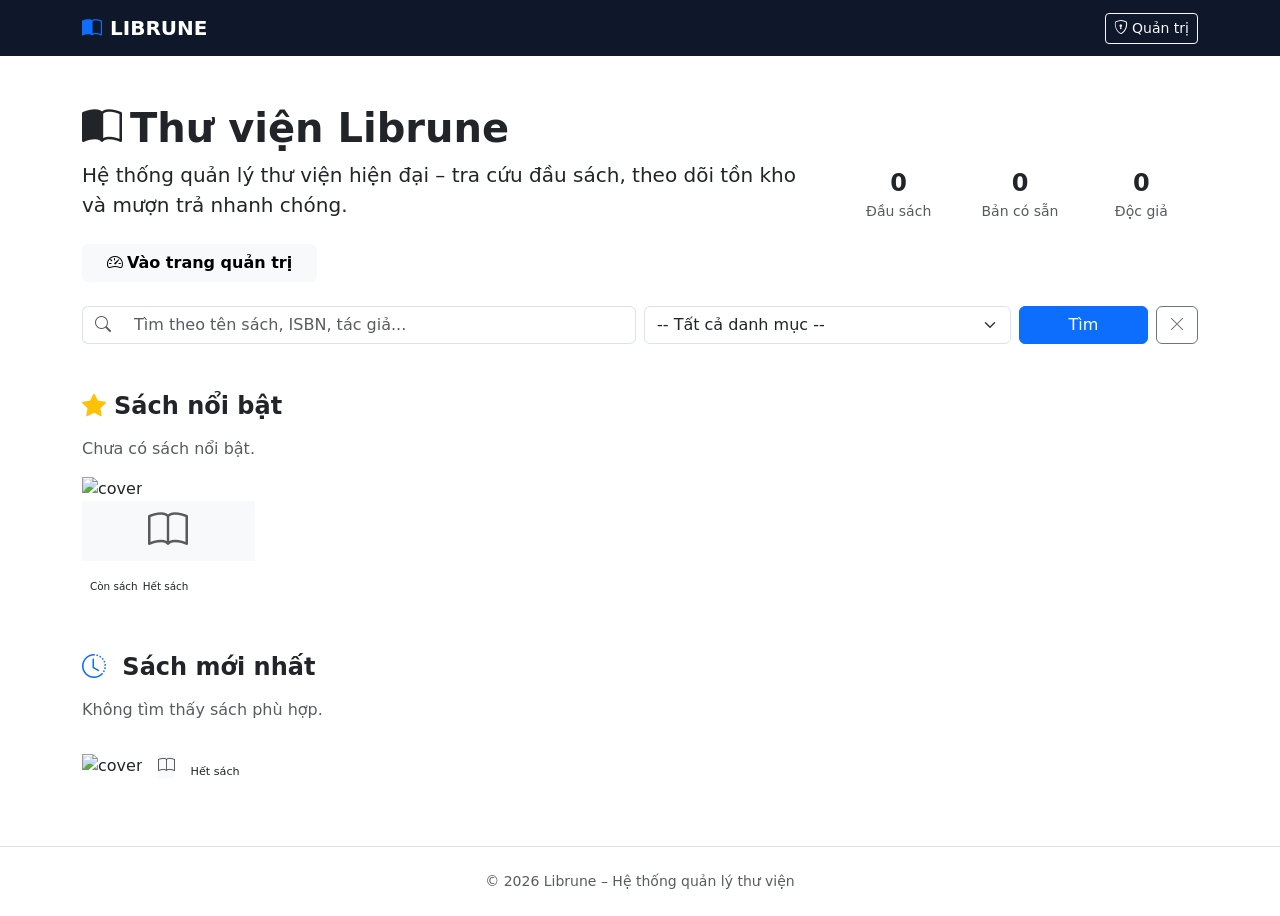
<file: src/main/resources/templates/index.html>
<!DOCTYPE html>
<html xmlns:th="http://www.thymeleaf.org" lang="vi">
<head>
    <meta charset="UTF-8">
    <meta name="viewport" content="width=device-width, initial-scale=1.0">
    <title>Librune – Thư viện</title>
    <link href="https://cdn.jsdelivr.net/npm/bootstrap@5.3.3/dist/css/bootstrap.min.css" rel="stylesheet">
    <link href="https://cdn.jsdelivr.net/npm/bootstrap-icons@1.11.3/font/bootstrap-icons.min.css" rel="stylesheet">
    <link rel="stylesheet" th:href="@{/css/librune.css}">
</head>
<body>

<nav class="navbar navbar-expand-lg navbar-dark" style="background:#0f172a;">
    <div class="container">
        <a class="navbar-brand fw-bold d-flex align-items-center gap-2" th:href="@{/}">
            <i class="bi bi-book-half text-primary"></i>
            <span>LIBRUNE</span>
        </a>
        <div class="ms-auto">
            <a th:href="@{/admin/dashboard}" class="btn btn-outline-light btn-sm">
                <i class="bi bi-shield-lock me-1"></i>Quản trị
            </a>
        </div>
    </div>
</nav>

<div class="container my-5">
    <!-- Hero -->
    <div class="hero-banner mb-4">
        <div class="row align-items-center g-4">
            <div class="col-lg-8">
                <h1 class="fw-bold mb-2"><i class="bi bi-book-half me-2"></i>Thư viện Librune</h1>
                <p class="lead mb-4 opacity-90">Hệ thống quản lý thư viện hiện đại – tra cứu đầu sách, theo dõi tồn kho và mượn trả nhanh chóng.</p>
                <a th:href="@{/admin/dashboard}" class="btn btn-light fw-semibold px-4">
                    <i class="bi bi-speedometer2 me-1"></i>Vào trang quản trị
                </a>
            </div>
            <div class="col-lg-4">
                <div class="row g-2 text-center">
                    <div class="col-4">
                        <div class="p-3 rounded-3 bg-white bg-opacity-10">
                            <div class="fs-4 fw-bold" th:text="${totalBooks}">0</div>
                            <div class="small opacity-75">Đầu sách</div>
                        </div>
                    </div>
                    <div class="col-4">
                        <div class="p-3 rounded-3 bg-white bg-opacity-10">
                            <div class="fs-4 fw-bold" th:text="${availableCopies}">0</div>
                            <div class="small opacity-75">Bản có sẵn</div>
                        </div>
                    </div>
                    <div class="col-4">
                        <div class="p-3 rounded-3 bg-white bg-opacity-10">
                            <div class="fs-4 fw-bold" th:text="${totalReaders}">0</div>
                            <div class="small opacity-75">Độc giả</div>
                        </div>
                    </div>
                </div>
            </div>
        </div>
    </div>

    <!-- Search Bar -->
    <div class="card-modern mb-5">
        <div class="card-body">
            <form class="row g-2 align-items-center" th:action="@{/}" method="get">
                <div class="col-md-6">
                    <div class="input-group">
                        <span class="input-group-text bg-white border-end-0 text-muted"><i class="bi bi-search"></i></span>
                        <input type="text" class="form-control border-start-0" name="keyword" th:value="${keyword}"
                               placeholder="Tìm theo tên sách, ISBN, tác giả...">
                    </div>
                </div>
                <div class="col-md-4">
                    <select class="form-select" name="categoryId">
                        <option value="" th:selected="${categoryId == null}">-- Tất cả danh mục --</option>
                        <option th:each="c : ${categories}" th:value="${c.id}" th:text="${c.name}"
                                th:selected="${categoryId != null and categoryId == c.id}"></option>
                    </select>
                </div>
                <div class="col-md-2 d-flex gap-2">
                    <button type="submit" class="btn btn-primary w-100">Tìm</button>
                    <a th:if="${hasFilter}" th:href="@{/}" class="btn btn-outline-secondary" title="Xóa bộ lọc">
                        <i class="bi bi-x-lg"></i>
                    </a>
                </div>
            </form>
        </div>
    </div>

    <!-- Featured -->
    <div class="mb-5" th:if="${!hasFilter}">
        <h4 class="fw-bold mb-3"><i class="bi bi-star-fill text-warning me-2"></i>Sách nổi bật</h4>
        <div class="row g-3">
            <div th:if="${#lists.isEmpty(featuredBooks)}" class="col-12 text-muted">Chưa có sách nổi bật.</div>
            <div th:each="book : ${featuredBooks}" class="col-6 col-md-3 col-lg-2">
                <div class="card-modern h-100 overflow-hidden">
                    <img th:if="${book.coverImage != null and !book.coverImage.isBlank()}"
                         th:src="${book.coverImage}" class="card-img-top book-card-cover" alt="cover">
                    <div th:if="${book.coverImage == null or book.coverImage.isBlank()}"
                         class="book-card-cover d-flex align-items-center justify-content-center bg-light text-muted">
                        <i class="bi bi-book fs-1"></i>
                    </div>
                    <div class="card-body p-2">
                        <div class="fw-semibold small" style="line-height:1.3;" th:text="${book.title}"></div>
                        <div class="text-muted" style="font-size:0.75rem;"
                             th:text="${book.category != null ? book.category.name : ''}"></div>
                        <div class="mt-1">
                            <span th:if="${book.availableQuantity > 0}" class="badge-soft badge-soft-success" style="font-size:0.65rem;">Còn sách</span>
                            <span th:unless="${book.availableQuantity > 0}" class="badge-soft badge-soft-secondary" style="font-size:0.65rem;">Hết sách</span>
                        </div>
                    </div>
                </div>
            </div>
        </div>
    </div>

    <!-- Newest / Search Results -->
    <div>
        <h4 class="fw-bold mb-3">
            <i class="bi bi-clock-history me-2 text-primary"></i>
            <span th:text="${hasFilter ? 'Kết quả tìm kiếm' : 'Sách mới nhất'}">Sách mới nhất</span>
        </h4>
        <div class="row g-3">
            <div th:if="${#lists.isEmpty(newestBooks)}" class="col-12 text-muted">Không tìm thấy sách phù hợp.</div>
            <div th:each="book : ${newestBooks}" class="col-12 col-md-6">
                <div class="card-modern">
                    <div class="card-body d-flex gap-3 align-items-start py-3">
                        <img th:if="${book.coverImage != null and !book.coverImage.isBlank()}"
                             th:src="${book.coverImage}" class="book-cover-thumb flex-shrink-0" alt="cover">
                        <div th:if="${book.coverImage == null or book.coverImage.isBlank()}"
                             class="book-cover-thumb flex-shrink-0 d-flex align-items-center justify-content-center bg-light text-muted">
                            <i class="bi bi-book"></i>
                        </div>
                        <div>
                            <div class="fw-semibold" th:text="${book.title}"></div>
                            <div class="text-muted small">
                                <span th:each="a, iter : ${book.authors}"
                                      th:text="${a.name + (!iter.last ? ', ' : '')}"></span>
                            </div>
                            <div class="small text-secondary mb-1" th:text="${book.category != null ? book.category.name : ''}"></div>
                            <span th:if="${book.availableQuantity > 0}" class="badge-soft badge-soft-success" style="font-size:0.7rem;"
                                  th:text="${'Còn ' + book.availableQuantity + ' cuốn'}"></span>
                            <span th:unless="${book.availableQuantity > 0}" class="badge-soft badge-soft-secondary" style="font-size:0.7rem;">Hết sách</span>
                        </div>
                    </div>
                </div>
            </div>
        </div>
    </div>
</div>

<footer class="mt-5 py-4 text-center text-muted small border-top bg-white">
    &copy; 2026 Librune – Hệ thống quản lý thư viện
</footer>
<script src="https://cdn.jsdelivr.net/npm/bootstrap@5.3.3/dist/js/bootstrap.bundle.min.js"></script>
</body>
</html>
</file>
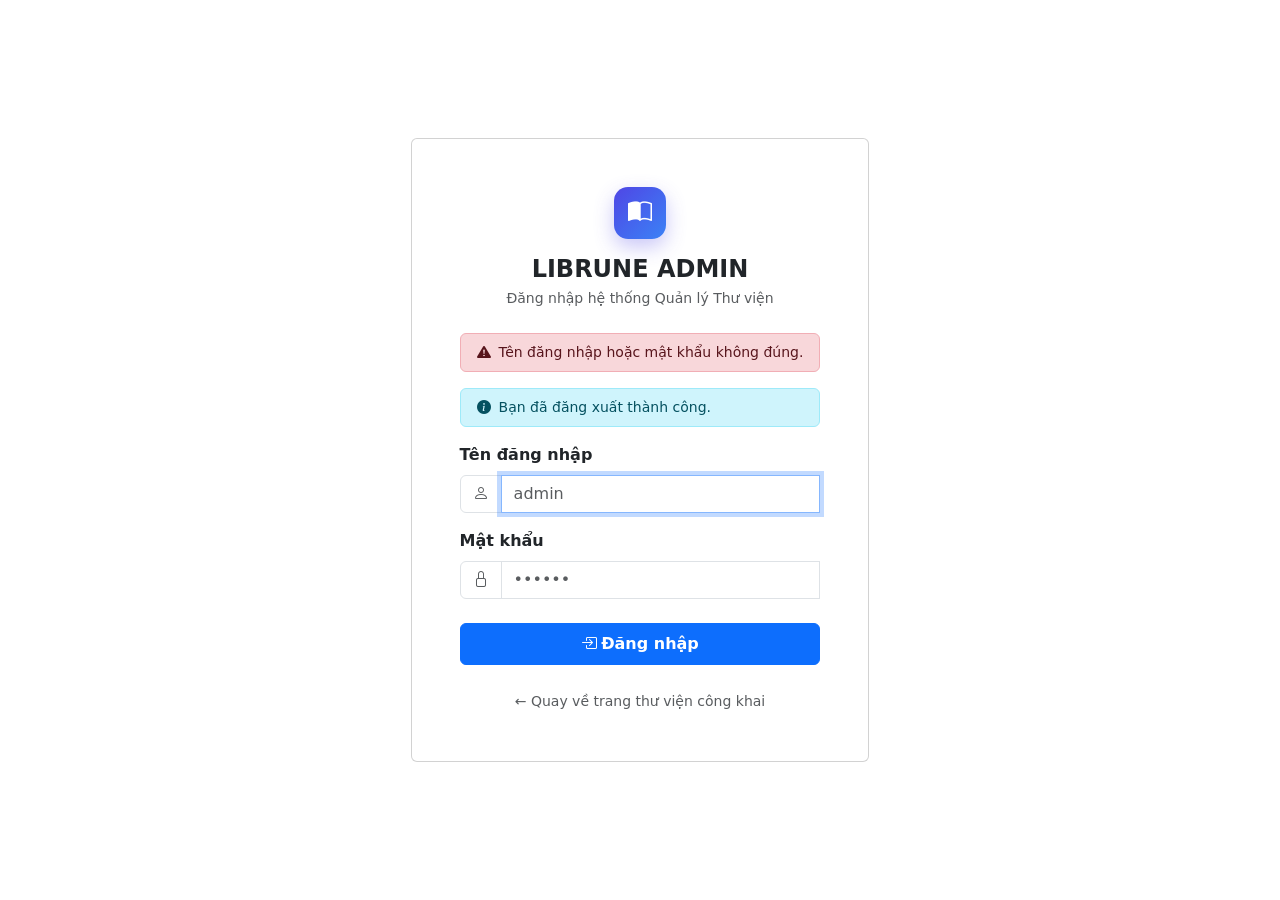
<file: src/main/resources/templates/login.html>
<!DOCTYPE html>
<html xmlns:th="http://www.thymeleaf.org" lang="vi">
<head>
    <meta charset="UTF-8">
    <meta name="viewport" content="width=device-width, initial-scale=1.0">
    <title>Đăng nhập | Librune</title>
    <link href="https://cdn.jsdelivr.net/npm/bootstrap@5.3.3/dist/css/bootstrap.min.css" rel="stylesheet">
    <link href="https://cdn.jsdelivr.net/npm/bootstrap-icons@1.11.3/font/bootstrap-icons.min.css" rel="stylesheet">
    <link rel="stylesheet" th:href="@{/css/librune.css}">
</head>
<body class="login-bg d-flex align-items-center justify-content-center min-vh-100 p-3">
<div class="card login-card bg-white">
    <div class="card-body p-4 p-sm-5">
        <div class="text-center mb-4">
            <div class="brand-icon mx-auto mb-3" style="width:52px;height:52px;border-radius:14px;background:linear-gradient(135deg,#4f46e5,#3b82f6);display:flex;align-items:center;justify-content:center;color:#fff;font-size:1.5rem;box-shadow:0 8px 20px rgba(79,70,229,.3);">
                <i class="bi bi-book-half"></i>
            </div>
            <h4 class="fw-bold mb-1">LIBRUNE ADMIN</h4>
            <p class="text-muted small mb-0">Đăng nhập hệ thống Quản lý Thư viện</p>
        </div>

        <div th:if="${param.error}" class="alert alert-danger py-2 small d-flex align-items-center gap-2">
            <i class="bi bi-exclamation-triangle-fill"></i>
            <span>Tên đăng nhập hoặc mật khẩu không đúng.</span>
        </div>
        <div th:if="${param.logout}" class="alert alert-info py-2 small d-flex align-items-center gap-2">
            <i class="bi bi-info-circle-fill"></i>
            <span>Bạn đã đăng xuất thành công.</span>
        </div>

        <form th:action="@{/login}" method="post" class="needs-validation" novalidate>
            <div class="mb-3">
                <label class="form-label fw-semibold" for="loginUsername">Tên đăng nhập</label>
                <div class="input-group">
                    <span class="input-group-text bg-white text-muted"><i class="bi bi-person"></i></span>
                    <input id="loginUsername" type="text" name="username" class="form-control" required autofocus placeholder="admin">
                    <div class="invalid-feedback">Vui lòng nhập tên đăng nhập.</div>
                </div>
            </div>
            <div class="mb-4">
                <label class="form-label fw-semibold" for="loginPassword">Mật khẩu</label>
                <div class="input-group">
                    <span class="input-group-text bg-white text-muted"><i class="bi bi-lock"></i></span>
                    <input id="loginPassword" type="password" name="password" class="form-control" required placeholder="••••••">
                    <div class="invalid-feedback">Vui lòng nhập mật khẩu.</div>
                </div>
            </div>
            <button type="submit" class="btn btn-primary w-100 py-2 fw-semibold">
                <i class="bi bi-box-arrow-in-right me-1"></i>Đăng nhập
            </button>
        </form>
        <div class="text-center mt-4">
            <a th:href="@{/}" class="small text-muted text-decoration-none">← Quay về trang thư viện công khai</a>
        </div>
    </div>
</div>
<script src="https://cdn.jsdelivr.net/npm/bootstrap@5.3.3/dist/js/bootstrap.bundle.min.js"></script>
<script th:src="@{/js/librune-admin.js}"></script>
</body>
</html>
</file>
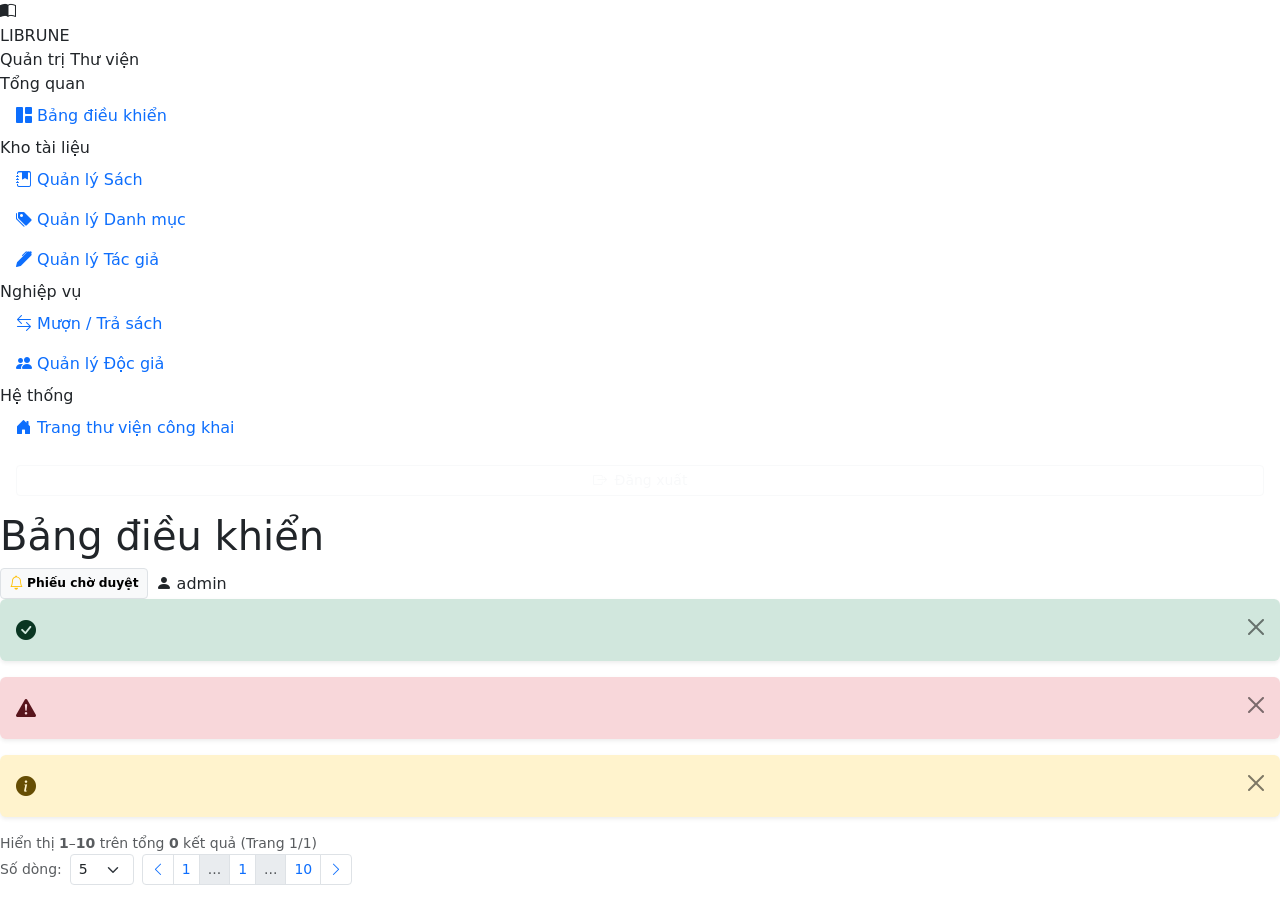
<file: src/main/resources/templates/fragments/layout.html>
<!DOCTYPE html>
<html xmlns:th="http://www.thymeleaf.org" xmlns:sec="http://www.thymeleaf.org/extras/spring-security" lang="vi">
<head th:fragment="head(pageTitle)">
    <meta charset="UTF-8">
    <meta name="viewport" content="width=device-width, initial-scale=1.0">
    <title th:text="${pageTitle} + ' | Librune'">Librune</title>
    <link href="https://cdn.jsdelivr.net/npm/bootstrap@5.3.3/dist/css/bootstrap.min.css" rel="stylesheet">
    <link href="https://cdn.jsdelivr.net/npm/bootstrap-icons@1.11.3/font/bootstrap-icons.min.css" rel="stylesheet">
    <link rel="stylesheet" th:href="@{/css/librune.css}">
</head>
<body>

<aside th:fragment="sidebar(activePage)" id="adminSidebar" class="admin-sidebar">
    <div class="brand">
        <div class="brand-icon">
            <i class="bi bi-book-half"></i>
        </div>
        <div>
            <div class="brand-title">LIBRUNE</div>
            <div class="brand-sub">Quản trị Thư viện</div>
        </div>
    </div>

    <div class="nav-section-label">Tổng quan</div>
    <nav class="nav flex-column">
        <a class="nav-link" th:classappend="${activePage == 'dashboard'} ? ' active'" th:href="@{/admin/dashboard}">
            <i class="bi bi-grid-1x2-fill"></i>
            <span>Bảng điều khiển</span>
        </a>
    </nav>

    <div class="nav-section-label">Kho tài liệu</div>
    <nav class="nav flex-column">
        <a class="nav-link" th:classappend="${activePage == 'books'} ? ' active'" th:href="@{/admin/books}">
            <i class="bi bi-journal-bookmark-fill"></i>
            <span>Quản lý Sách</span>
        </a>
        <a class="nav-link" th:classappend="${activePage == 'categories'} ? ' active'" th:href="@{/admin/categories}">
            <i class="bi bi-tags-fill"></i>
            <span>Quản lý Danh mục</span>
        </a>
        <a class="nav-link" th:classappend="${activePage == 'authors'} ? ' active'" th:href="@{/admin/authors}">
            <i class="bi bi-pen-fill"></i>
            <span>Quản lý Tác giả</span>
        </a>
    </nav>

    <div class="nav-section-label">Nghiệp vụ</div>
    <nav class="nav flex-column">
        <a class="nav-link" th:classappend="${activePage == 'borrows'} ? ' active'" th:href="@{/admin/borrows}">
            <i class="bi bi-arrow-left-right"></i>
            <span>Mượn / Trả sách</span>
        </a>
        <a class="nav-link" th:classappend="${activePage == 'readers'} ? ' active'" th:href="@{/admin/readers}">
            <i class="bi bi-people-fill"></i>
            <span>Quản lý Độc giả</span>
        </a>
    </nav>

    <div class="nav-section-label">Hệ thống</div>
    <nav class="nav flex-column">
        <a class="nav-link" th:href="@{/}">
            <i class="bi bi-house-door-fill"></i>
            <span>Trang thư viện công khai</span>
        </a>
    </nav>

    <div class="mt-auto p-3 border-top border-light border-opacity-10">
        <form th:action="@{/logout}" method="post">
            <button type="submit" class="btn btn-outline-light btn-sm w-100 d-flex align-items-center justify-content-center gap-2">
                <i class="bi bi-box-arrow-right"></i>
                <span>Đăng xuất</span>
            </button>
        </form>
    </div>
</aside>

<header th:fragment="topbar(title)" class="admin-topbar">
    <div class="d-flex align-items-center gap-3">
        <button type="button" id="sidebarToggleBtn" class="btn btn-outline-secondary btn-sm d-lg-none" aria-label="Mở menu">
            <i class="bi bi-list fs-5"></i>
        </button>
        <h1 class="admin-topbar-title" th:text="${title}">Bảng điều khiển</h1>
    </div>
    <div class="d-flex align-items-center gap-2">
        <a th:href="@{/admin/borrows(status='PENDING')}" class="btn btn-sm btn-light border d-none d-sm-inline-flex align-items-center gap-1" title="Xem phiếu chờ duyệt">
            <i class="bi bi-bell text-warning"></i>
            <span class="small fw-semibold">Phiếu chờ duyệt</span>
        </a>
        <div class="admin-user-pill">
            <span class="admin-user-avatar">
                <i class="bi bi-person-fill"></i>
            </span>
            <span sec:authentication="name">admin</span>
        </div>
    </div>
</header>

<div th:fragment="alerts">
    <div th:if="${successMessage}" class="alert alert-success alert-dismissible fade show d-flex align-items-center gap-2 shadow-sm border-0" role="alert">
        <i class="bi bi-check-circle-fill fs-5"></i>
        <span th:text="${successMessage}"></span>
        <button type="button" class="btn-close" data-bs-dismiss="alert" aria-label="Đóng"></button>
    </div>
    <div th:if="${errorMessage}" class="alert alert-danger alert-dismissible fade show d-flex align-items-center gap-2 shadow-sm border-0" role="alert">
        <i class="bi bi-exclamation-triangle-fill fs-5"></i>
        <span th:text="${errorMessage}"></span>
        <button type="button" class="btn-close" data-bs-dismiss="alert" aria-label="Đóng"></button>
    </div>
    <div th:if="${warningMessage}" class="alert alert-warning alert-dismissible fade show d-flex align-items-center gap-2 shadow-sm border-0" role="alert">
        <i class="bi bi-info-circle-fill fs-5"></i>
        <span th:text="${warningMessage}"></span>
        <button type="button" class="btn-close" data-bs-dismiss="alert" aria-label="Đóng"></button>
    </div>
</div>

<div th:fragment="pagination(pageData, baseUrl)"
     th:if="${pageData != null and pageData.totalElements > 0}"
     class="pagination-bar">
    <div class="small text-muted"
         th:with="fromIdx=${pageData.number * pageData.size + 1},
                  toIdx=${pageData.number * pageData.size + pageData.numberOfElements}">
        Hiển thị <strong th:text="${fromIdx}">1</strong>–<strong th:text="${toIdx}">10</strong>
        trên tổng <strong th:text="${pageData.totalElements}">0</strong> kết quả
        (Trang <span th:text="${pageData.number + 1}">1</span>/<span th:text="${pageData.totalPages}">1</span>)
    </div>

    <div class="d-flex flex-wrap align-items-center gap-2">
        <form th:action="@{${baseUrl}}" method="get" class="d-flex align-items-center gap-1">
            <input th:if="${keyword != null and !keyword.isBlank()}" type="hidden" name="keyword" th:value="${keyword}">
            <input th:if="${categoryId != null}" type="hidden" name="categoryId" th:value="${categoryId}">
            <input th:if="${availableOnly != null and availableOnly}" type="hidden" name="availableOnly" value="true">
            <input th:if="${selectedStatus != null and !selectedStatus.isBlank()}" type="hidden" name="status" th:value="${selectedStatus}">
            <input type="hidden" name="page" value="0">
            <label class="small text-muted me-1" for="pageSizeSelect">Số dòng:</label>
            <select id="pageSizeSelect" name="size" class="form-select form-select-sm" style="width: auto;" onchange="this.form.submit()">
                <option value="5" th:selected="${pageData.size == 5}">5</option>
                <option value="10" th:selected="${pageData.size == 10}">10</option>
                <option value="20" th:selected="${pageData.size == 20}">20</option>
                <option value="50" th:selected="${pageData.size == 50}">50</option>
            </select>
        </form>

        <nav aria-label="Phân trang" th:if="${pageData.totalPages > 1}"
             th:with="kw=${keyword != null and !keyword.isBlank() ? keyword : null},
                      st=${selectedStatus != null and !selectedStatus.isBlank() ? selectedStatus : null},
                      av=${availableOnly != null and availableOnly ? true : null},
                      startPage=${pageData.number > 2 ? pageData.number - 2 : 0},
                      endPage=${pageData.number + 2 < pageData.totalPages - 1 ? pageData.number + 2 : pageData.totalPages - 1}">
            <ul class="pagination pagination-sm pagination-modern mb-0">
                <li class="page-item" th:classappend="${pageData.first} ? 'disabled'">
                    <a class="page-link"
                       th:href="@{${baseUrl}(page=${pageData.number - 1}, size=${pageData.size}, keyword=${kw}, categoryId=${categoryId}, availableOnly=${av}, status=${st})}"
                       aria-label="Trang trước">
                        <i class="bi bi-chevron-left"></i>
                    </a>
                </li>

                <li class="page-item" th:if="${startPage > 0}">
                    <a class="page-link"
                       th:href="@{${baseUrl}(page=0, size=${pageData.size}, keyword=${kw}, categoryId=${categoryId}, availableOnly=${av}, status=${st})}">1</a>
                </li>
                <li class="page-item disabled" th:if="${startPage > 1}">
                    <span class="page-link">...</span>
                </li>

                <li class="page-item"
                    th:each="i : ${#numbers.sequence(startPage, endPage)}"
                    th:classappend="${i == pageData.number} ? 'active'">
                    <a class="page-link"
                       th:href="@{${baseUrl}(page=${i}, size=${pageData.size}, keyword=${kw}, categoryId=${categoryId}, availableOnly=${av}, status=${st})}"
                       th:text="${i + 1}">1</a>
                </li>

                <li class="page-item disabled" th:if="${endPage < pageData.totalPages - 2}">
                    <span class="page-link">...</span>
                </li>
                <li class="page-item" th:if="${endPage < pageData.totalPages - 1}">
                    <a class="page-link"
                       th:href="@{${baseUrl}(page=${pageData.totalPages - 1}, size=${pageData.size}, keyword=${kw}, categoryId=${categoryId}, availableOnly=${av}, status=${st})}"
                       th:text="${pageData.totalPages}">10</a>
                </li>

                <li class="page-item" th:classappend="${pageData.last} ? 'disabled'">
                    <a class="page-link"
                       th:href="@{${baseUrl}(page=${pageData.number + 1}, size=${pageData.size}, keyword=${kw}, categoryId=${categoryId}, availableOnly=${av}, status=${st})}"
                       aria-label="Trang sau">
                        <i class="bi bi-chevron-right"></i>
                    </a>
                </li>
            </ul>
        </nav>
    </div>
</div>

<th:block th:fragment="scripts">
    <div id="sidebarBackdrop" class="sidebar-backdrop"></div>
    <div class="modal fade" id="confirmActionModal" tabindex="-1" aria-labelledby="confirmActionLabel" aria-hidden="true">
        <div class="modal-dialog modal-dialog-centered">
            <div class="modal-content border-0 shadow">
                <div class="modal-header border-bottom">
                    <h5 class="modal-title fw-bold d-flex align-items-center gap-2" id="confirmActionLabel">
                        <i class="bi bi-exclamation-triangle-fill text-warning"></i>
                        <span>Xác nhận thao tác</span>
                    </h5>
                    <button type="button" class="btn-close" data-bs-dismiss="modal" aria-label="Đóng"></button>
                </div>
                <div class="modal-body" id="confirmActionMessage">
                    Bạn có chắc chắn muốn thực hiện thao tác này?
                </div>
                <div class="modal-footer border-top-0">
                    <button type="button" class="btn btn-outline-secondary" data-bs-dismiss="modal">Hủy</button>
                    <button type="button" class="btn btn-danger" id="confirmActionProceed">Xác nhận</button>
                </div>
            </div>
        </div>
    </div>
    <script src="https://cdn.jsdelivr.net/npm/bootstrap@5.3.3/dist/js/bootstrap.bundle.min.js"></script>
    <script th:src="@{/js/librune-admin.js}"></script>
</th:block>
</body>
</html>
</file>
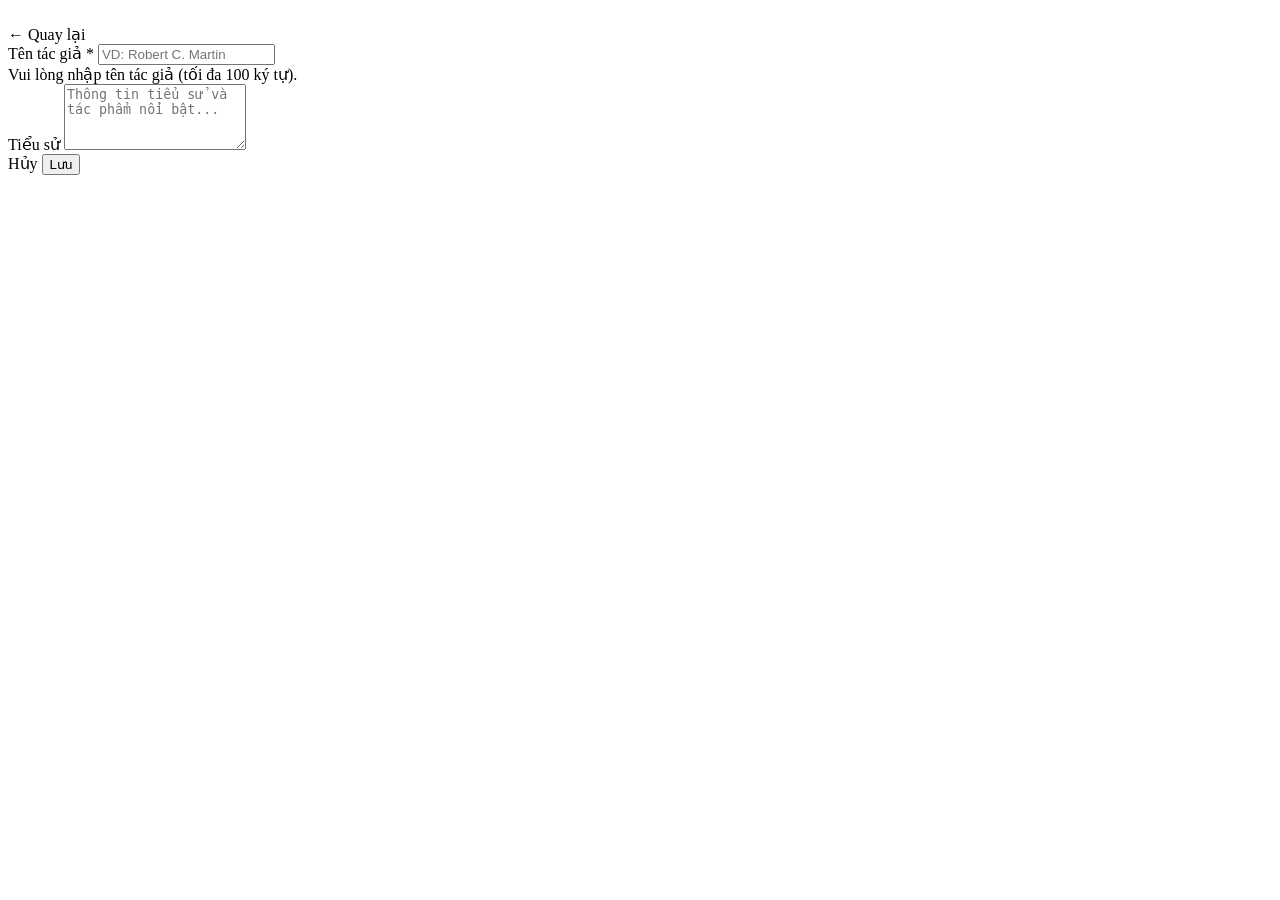
<file: src/main/resources/templates/admin/authors/form.html>
<!DOCTYPE html>
<html xmlns:th="http://www.thymeleaf.org" lang="vi">
<head th:replace="~{fragments/layout :: head(${author.id != null ? 'Cập nhật Tác giả' : 'Thêm Tác giả Mới'})}"></head>
<body>
<div class="admin-wrapper">
    <aside th:replace="~{fragments/layout :: sidebar(${activePage})}"></aside>
    <div class="admin-main">
        <header th:replace="~{fragments/layout :: topbar(${author.id != null ? 'Cập nhật Tác giả' : 'Thêm Tác giả Mới'})}"></header>
        <div class="admin-content">
            <div th:replace="~{fragments/layout :: alerts}"></div>

            <div class="card-modern" style="max-width: 680px;">
                <div class="card-header d-flex justify-content-between align-items-center">
                    <h6 class="mb-0 fw-bold" th:text="${author.id != null ? 'Chỉnh sửa tác giả #' + author.id : 'Thông tin tác giả mới'}"></h6>
                    <a th:href="@{/admin/authors}" class="btn btn-sm btn-outline-secondary">← Quay lại</a>
                </div>
                <div class="card-body p-4">
                    <form th:action="@{/admin/authors/save}" th:object="${author}" method="post"
                          class="needs-validation" novalidate>
                        <input type="hidden" th:field="*{id}">
                        <div class="mb-3">
                            <label class="form-label fw-semibold" for="authorName">Tên tác giả <span class="text-danger">*</span></label>
                            <input id="authorName" type="text" class="form-control" th:field="*{name}"
                                   th:classappend="${#fields.hasErrors('name')} ? 'is-invalid'"
                                   maxlength="100" required placeholder="VD: Robert C. Martin">
                            <div class="invalid-feedback" th:if="${#fields.hasErrors('name')}" th:errors="*{name}"></div>
                            <div class="invalid-feedback" th:unless="${#fields.hasErrors('name')}">Vui lòng nhập tên tác giả (tối đa 100 ký tự).</div>
                        </div>
                        <div class="mb-4">
                            <label class="form-label fw-semibold" for="authorBio">Tiểu sử</label>
                            <textarea id="authorBio" class="form-control" th:field="*{biography}" rows="4"
                                      placeholder="Thông tin tiểu sử và tác phẩm nổi bật..."></textarea>
                        </div>
                        <div class="d-flex justify-content-end gap-2">
                            <a th:href="@{/admin/authors}" class="btn btn-outline-secondary">Hủy</a>
                            <button type="submit" class="btn btn-primary px-4">
                                <i class="bi bi-check2-circle me-1"></i>
                                <span th:text="${author.id != null ? 'Cập nhật' : 'Lưu tác giả'}">Lưu</span>
                            </button>
                        </div>
                    </form>
                </div>
            </div>
        </div>
    </div>
</div>
<th:block th:replace="~{fragments/layout :: scripts}"></th:block>
</body>
</html>
</file>
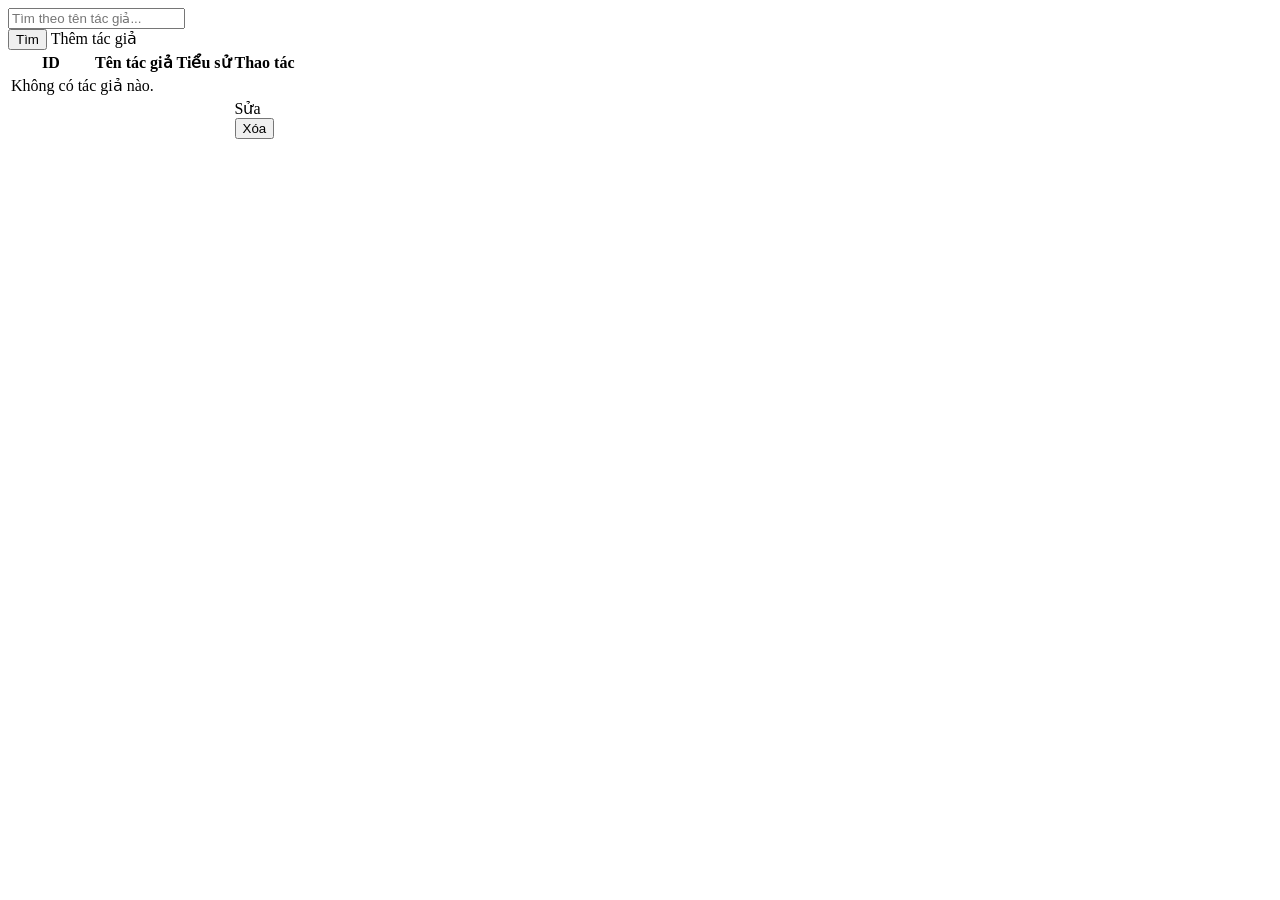
<file: src/main/resources/templates/admin/authors/list.html>
<!DOCTYPE html>
<html xmlns:th="http://www.thymeleaf.org" lang="vi">
<head th:replace="~{fragments/layout :: head('Quản lý Tác giả')}"></head>
<body>
<div class="admin-wrapper">
    <aside th:replace="~{fragments/layout :: sidebar(${activePage})}"></aside>
    <div class="admin-main">
        <header th:replace="~{fragments/layout :: topbar('Quản lý Tác giả')}"></header>
        <div class="admin-content">
            <div th:replace="~{fragments/layout :: alerts}"></div>

            <div class="card-modern mb-4">
                <div class="card-body">
                    <form class="row g-2 align-items-center" th:action="@{/admin/authors}" method="get">
                        <div class="col-md-7">
                            <div class="input-group">
                                <span class="input-group-text bg-white border-end-0 text-muted"><i class="bi bi-search"></i></span>
                                <input type="text" class="form-control border-start-0" name="keyword" th:value="${keyword}"
                                       placeholder="Tìm theo tên tác giả...">
                            </div>
                        </div>
                        <div class="col-md-5 d-flex flex-wrap gap-2 justify-content-md-end">
                            <button type="submit" class="btn btn-outline-primary">
                                <i class="bi bi-search me-1"></i>Tìm
                            </button>
                            <a th:if="${keyword != null and !keyword.isBlank()}" th:href="@{/admin/authors}"
                               class="btn btn-outline-secondary" title="Xóa tìm kiếm">
                                <i class="bi bi-x-lg"></i>
                            </a>
                            <a th:href="@{/admin/authors/new}" class="btn btn-primary">
                                <i class="bi bi-plus-lg me-1"></i>Thêm tác giả
                            </a>
                        </div>
                    </form>
                </div>
            </div>

            <div class="card-modern">
                <div class="table-responsive">
                    <table class="table table-modern mb-0">
                        <thead>
                        <tr>
                            <th style="width: 80px;">ID</th>
                            <th>Tên tác giả</th>
                            <th>Tiểu sử</th>
                            <th class="text-end">Thao tác</th>
                        </tr>
                        </thead>
                        <tbody>
                        <tr th:if="${#lists.isEmpty(authors)}">
                            <td colspan="4" class="text-center py-5 text-muted">
                                <i class="bi bi-pen fs-2 d-block mb-2 opacity-50"></i>
                                Không có tác giả nào.
                            </td>
                        </tr>
                        <tr th:each="a : ${authors}">
                            <td class="text-muted fw-medium" th:text="${'#' + a.id}"></td>
                            <td class="fw-semibold" th:text="${a.name}"></td>
                            <td class="small text-muted" th:text="${a.biography != null and !a.biography.isBlank() ? a.biography : '-'}"></td>
                            <td class="text-end text-nowrap">
                                <a th:href="@{'/admin/authors/' + ${a.id} + '/edit'}" class="btn btn-sm btn-outline-secondary">
                                    <i class="bi bi-pencil me-1"></i>Sửa
                                </a>
                                <form th:action="@{'/admin/authors/' + ${a.id} + '/delete'}" method="post" class="d-inline"
                                      th:attr="data-confirm=${'Xác nhận xóa tác giả &quot;' + a.name + '&quot;?'}">
                                    <button type="submit" class="btn btn-sm btn-outline-danger">
                                        <i class="bi bi-trash me-1"></i>Xóa
                                    </button>
                                </form>
                            </td>
                        </tr>
                        </tbody>
                    </table>
                </div>
                <div th:replace="~{fragments/layout :: pagination(${authorPage}, '/admin/authors')}"></div>
            </div>
        </div>
    </div>
</div>
<th:block th:replace="~{fragments/layout :: scripts}"></th:block>
</body>
</html>
</file>
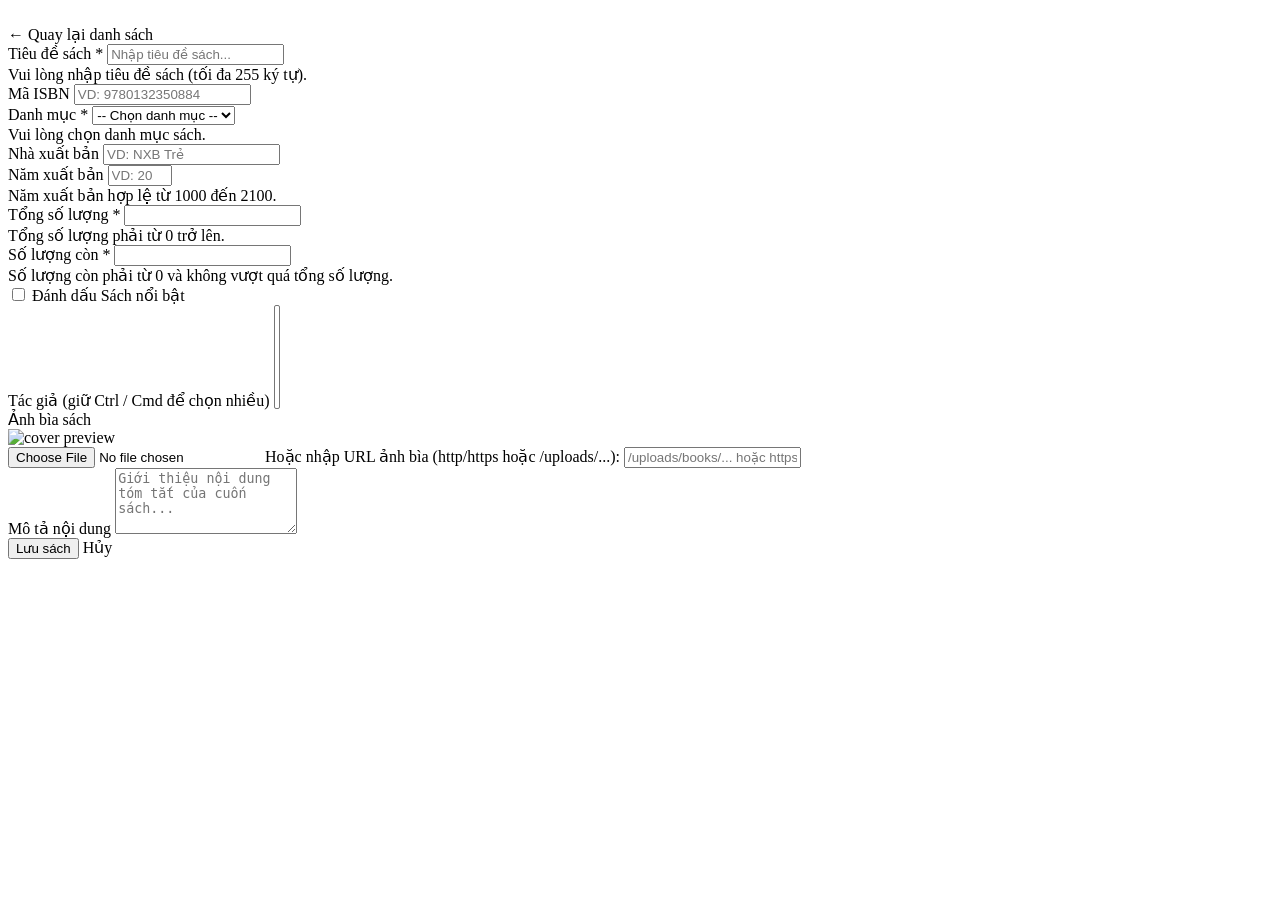
<file: src/main/resources/templates/admin/books/form.html>
<!DOCTYPE html>
<html xmlns:th="http://www.thymeleaf.org" lang="vi">
<head th:replace="~{fragments/layout :: head(${book.id != null ? 'Sửa sách' : 'Thêm sách mới'})}"></head>
<body>
<div class="admin-wrapper">
    <aside th:replace="~{fragments/layout :: sidebar(${activePage})}"></aside>
    <div class="admin-main">
        <header th:replace="~{fragments/layout :: topbar(${book.id != null ? 'Cập nhật Sách' : 'Thêm Sách Mới'})}"></header>
        <div class="admin-content">
            <div th:replace="~{fragments/layout :: alerts}"></div>

            <div class="card-modern">
                <div class="card-header d-flex justify-content-between align-items-center">
                    <h6 class="mb-0 fw-bold" th:text="${book.id != null ? 'Chỉnh sửa thông tin sách #' + book.id : 'Thông tin sách mới'}"></h6>
                    <a th:href="@{/admin/books}" class="btn btn-sm btn-outline-secondary">← Quay lại danh sách</a>
                </div>
                <div class="card-body p-4">
                    <form th:action="@{/admin/books/save}" th:object="${book}" method="post"
                          enctype="multipart/form-data" class="needs-validation" novalidate>
                        <input type="hidden" th:field="*{id}">

                        <div th:if="${#fields.hasGlobalErrors()}" class="alert alert-danger small">
                            <div th:each="err : ${#fields.globalErrors()}" th:text="${err}"></div>
                        </div>

                        <div class="row g-3">
                            <div class="col-md-8">
                                <label class="form-label fw-semibold" for="titleInput">Tiêu đề sách <span class="text-danger">*</span></label>
                                <input id="titleInput" type="text" class="form-control" th:field="*{title}"
                                       th:classappend="${#fields.hasErrors('title')} ? 'is-invalid'"
                                       maxlength="255" required placeholder="Nhập tiêu đề sách...">
                                <div class="invalid-feedback" th:if="${#fields.hasErrors('title')}" th:errors="*{title}"></div>
                                <div class="invalid-feedback" th:unless="${#fields.hasErrors('title')}">Vui lòng nhập tiêu đề sách (tối đa 255 ký tự).</div>
                            </div>

                            <div class="col-md-4">
                                <label class="form-label fw-semibold" for="isbnInput">Mã ISBN</label>
                                <input id="isbnInput" type="text" class="form-control" th:field="*{isbn}"
                                       th:classappend="${#fields.hasErrors('isbn')} ? 'is-invalid'"
                                       maxlength="30" placeholder="VD: 9780132350884">
                                <div class="invalid-feedback" th:if="${#fields.hasErrors('isbn')}" th:errors="*{isbn}"></div>
                            </div>

                            <div class="col-md-4">
                                <label class="form-label fw-semibold" for="categorySelect">Danh mục <span class="text-danger">*</span></label>
                                <select id="categorySelect" class="form-select" name="categoryId" required>
                                    <option value="">-- Chọn danh mục --</option>
                                    <option th:each="c : ${categories}" th:value="${c.id}" th:text="${c.name}"
                                            th:selected="${selectedCategoryId != null and selectedCategoryId == c.id}"></option>
                                </select>
                                <div class="invalid-feedback">Vui lòng chọn danh mục sách.</div>
                            </div>

                            <div class="col-md-4">
                                <label class="form-label fw-semibold" for="publisherInput">Nhà xuất bản</label>
                                <input id="publisherInput" type="text" class="form-control" th:field="*{publisher}"
                                       th:classappend="${#fields.hasErrors('publisher')} ? 'is-invalid'"
                                       maxlength="150" placeholder="VD: NXB Trẻ">
                                <div class="invalid-feedback" th:if="${#fields.hasErrors('publisher')}" th:errors="*{publisher}"></div>
                            </div>

                            <div class="col-md-4">
                                <label class="form-label fw-semibold" for="publishYearInput">Năm xuất bản</label>
                                <input id="publishYearInput" type="number" min="1000" max="2100" class="form-control"
                                       th:field="*{publishYear}"
                                       th:classappend="${#fields.hasErrors('publishYear')} ? 'is-invalid'"
                                       placeholder="VD: 2024">
                                <div class="invalid-feedback" th:if="${#fields.hasErrors('publishYear')}" th:errors="*{publishYear}"></div>
                                <div class="invalid-feedback" th:unless="${#fields.hasErrors('publishYear')}">Năm xuất bản hợp lệ từ 1000 đến 2100.</div>
                            </div>

                            <div class="col-md-4">
                                <label class="form-label fw-semibold" for="totalQtyInput">Tổng số lượng <span class="text-danger">*</span></label>
                                <input id="totalQtyInput" type="number" min="0" class="form-control" name="totalQuantity"
                                       th:value="${book.totalQuantity != null ? book.totalQuantity : 1}"
                                       th:classappend="${#fields.hasErrors('totalQuantity')} ? 'is-invalid'" required>
                                <div class="invalid-feedback" th:if="${#fields.hasErrors('totalQuantity')}" th:errors="*{totalQuantity}"></div>
                                <div class="invalid-feedback" th:unless="${#fields.hasErrors('totalQuantity')}">Tổng số lượng phải từ 0 trở lên.</div>
                            </div>

                            <div class="col-md-4">
                                <label class="form-label fw-semibold" for="availQtyInput">Số lượng còn <span class="text-danger">*</span></label>
                                <input id="availQtyInput" type="number" min="0" class="form-control" name="availableQuantity"
                                       th:value="${book.availableQuantity != null ? book.availableQuantity : 1}"
                                       th:classappend="${#fields.hasErrors('availableQuantity')} ? 'is-invalid'" required>
                                <div class="invalid-feedback" th:if="${#fields.hasErrors('availableQuantity')}" th:errors="*{availableQuantity}"></div>
                                <div class="invalid-feedback" th:unless="${#fields.hasErrors('availableQuantity')}">Số lượng còn phải từ 0 và không vượt quá tổng số lượng.</div>
                            </div>

                            <div class="col-md-4 d-flex align-items-end">
                                <div class="form-check form-switch mb-2">
                                    <input class="form-check-input" type="checkbox" name="featured" value="true"
                                           id="featured" th:checked="${book.featured}">
                                    <label class="form-check-label fw-semibold" for="featured">Đánh dấu Sách nổi bật</label>
                                </div>
                            </div>

                            <div class="col-md-6">
                                <label class="form-label fw-semibold" for="authorSelect">Tác giả (giữ Ctrl / Cmd để chọn nhiều)</label>
                                <select id="authorSelect" class="form-select" name="authorIds" multiple size="6">
                                    <option th:each="a : ${authors}" th:value="${a.id}" th:text="${a.name}"
                                            th:selected="${selectedAuthorIds != null and selectedAuthorIds.contains(a.id)}"></option>
                                </select>
                            </div>

                            <div class="col-md-6">
                                <label class="form-label fw-semibold" for="coverFileInput">Ảnh bìa sách</label>
                                <div class="d-flex gap-3 align-items-start">
                                    <div class="flex-shrink-0">
                                        <img id="coverPreviewImg"
                                             th:src="${book.coverImage}"
                                             th:classappend="${book.coverImage == null or book.coverImage.isBlank()} ? 'd-none'"
                                             class="book-cover-preview" alt="cover preview">
                                        <div id="coverPreviewEmpty"
                                             th:classappend="${book.coverImage != null and !book.coverImage.isBlank()} ? 'd-none'"
                                             class="book-cover-preview d-flex align-items-center justify-content-center text-muted">
                                            <i class="bi bi-image fs-2"></i>
                                        </div>
                                    </div>
                                    <div class="flex-grow-1">
                                        <input id="coverFileInput" type="file" class="form-control mb-2" name="coverFile"
                                               accept=".jpg,.jpeg,.png,.webp">
                                        <label class="form-label small text-muted mb-1" for="coverImageInput">Hoặc nhập URL ảnh bìa (http/https hoặc /uploads/...):</label>
                                        <input id="coverImageInput" type="text" class="form-control" th:field="*{coverImage}"
                                               th:classappend="${#fields.hasErrors('coverImage')} ? 'is-invalid'"
                                               placeholder="/uploads/books/... hoặc https://...">
                                        <div class="invalid-feedback" th:if="${#fields.hasErrors('coverImage')}" th:errors="*{coverImage}"></div>
                                    </div>
                                </div>
                            </div>

                            <div class="col-12">
                                <label class="form-label fw-semibold" for="descriptionInput">Mô tả nội dung</label>
                                <textarea id="descriptionInput" class="form-control" th:field="*{description}" rows="4"
                                          placeholder="Giới thiệu nội dung tóm tắt của cuốn sách..."></textarea>
                            </div>
                        </div>

                        <div class="mt-4 d-flex gap-2">
                            <button type="submit" class="btn btn-primary px-4">
                                <i class="bi bi-check2-circle me-1"></i>Lưu sách
                            </button>
                            <a th:href="@{/admin/books}" class="btn btn-outline-secondary">Hủy</a>
                        </div>
                    </form>
                </div>
            </div>
        </div>
    </div>
</div>
<th:block th:replace="~{fragments/layout :: scripts}"></th:block>
</body>
</html>
</file>
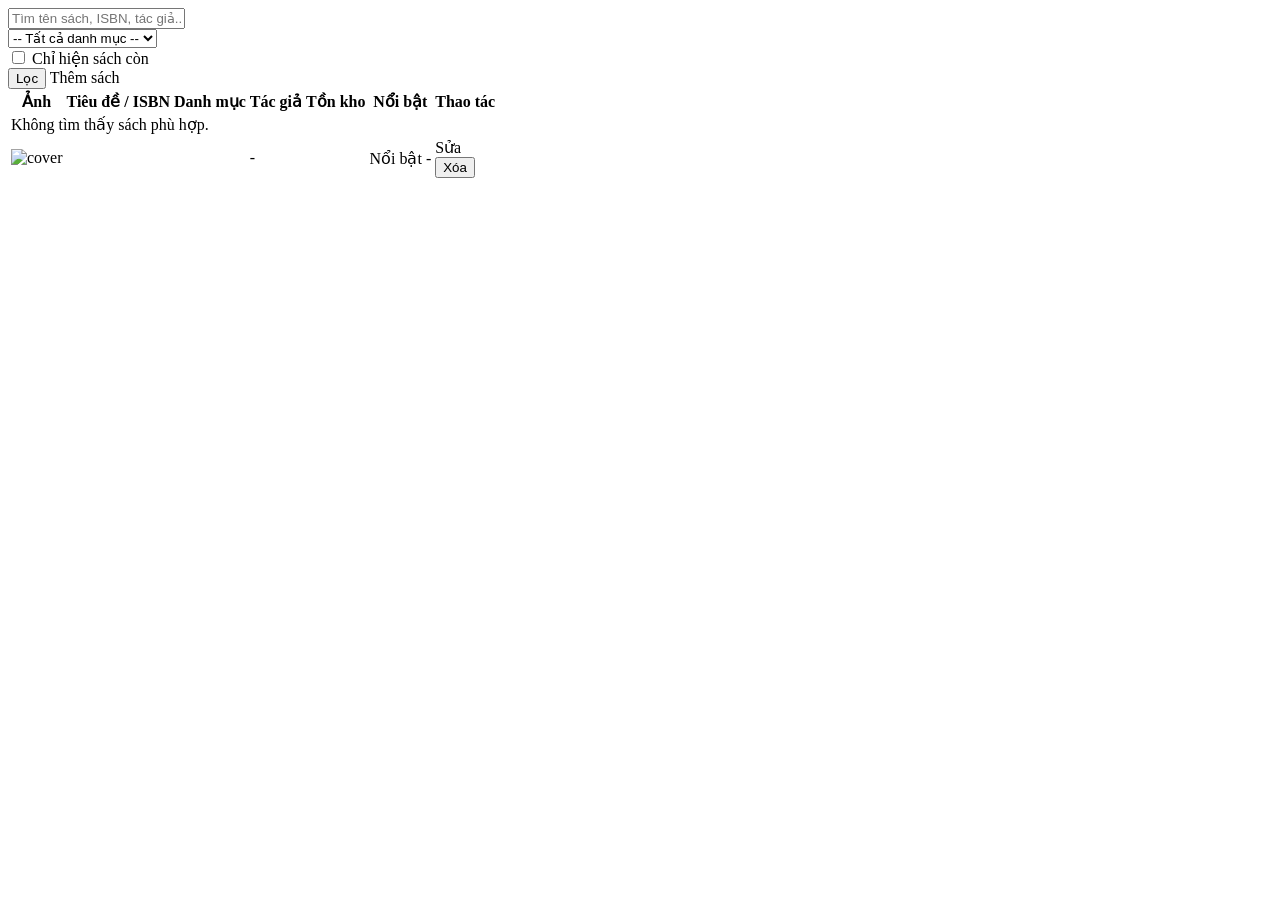
<file: src/main/resources/templates/admin/books/list.html>
<!DOCTYPE html>
<html xmlns:th="http://www.thymeleaf.org" lang="vi">
<head th:replace="~{fragments/layout :: head('Quản lý Sách')}"></head>
<body>
<div class="admin-wrapper">
    <aside th:replace="~{fragments/layout :: sidebar(${activePage})}"></aside>
    <div class="admin-main">
        <header th:replace="~{fragments/layout :: topbar('Quản lý Sách')}"></header>
        <div class="admin-content">
            <div th:replace="~{fragments/layout :: alerts}"></div>

            <div class="card-modern mb-4">
                <div class="card-body">
                    <form class="row g-2 align-items-center" th:action="@{/admin/books}" method="get">
                        <div class="col-md-4">
                            <div class="input-group">
                                <span class="input-group-text bg-white border-end-0 text-muted"><i class="bi bi-search"></i></span>
                                <input type="text" class="form-control border-start-0" name="keyword" th:value="${keyword}"
                                       placeholder="Tìm tên sách, ISBN, tác giả...">
                            </div>
                        </div>
                        <div class="col-md-3">
                            <select class="form-select" name="categoryId">
                                <option value="" th:selected="${categoryId == null}">-- Tất cả danh mục --</option>
                                <option th:each="c : ${categories}" th:value="${c.id}" th:text="${c.name}"
                                        th:selected="${categoryId != null and categoryId == c.id}"></option>
                            </select>
                        </div>
                        <div class="col-md-2">
                            <div class="form-check">
                                <input class="form-check-input" type="checkbox" name="availableOnly" value="true"
                                       id="availableOnly" th:checked="${availableOnly}">
                                <label class="form-check-label small fw-medium" for="availableOnly">Chỉ hiện sách còn</label>
                            </div>
                        </div>
                        <div class="col-md-3 d-flex flex-wrap gap-2 justify-content-md-end">
                            <button type="submit" class="btn btn-outline-primary">
                                <i class="bi bi-funnel me-1"></i>Lọc
                            </button>
                            <a th:if="${(keyword != null and !keyword.isBlank()) or categoryId != null or availableOnly}"
                               th:href="@{/admin/books}" class="btn btn-outline-secondary" title="Xóa bộ lọc">
                                <i class="bi bi-x-lg"></i>
                            </a>
                            <a th:href="@{/admin/books/new}" class="btn btn-primary">
                                <i class="bi bi-plus-lg me-1"></i>Thêm sách
                            </a>
                        </div>
                    </form>
                </div>
            </div>

            <div class="card-modern">
                <div class="table-responsive">
                    <table class="table table-modern mb-0">
                        <thead>
                        <tr>
                            <th>Ảnh</th>
                            <th>Tiêu đề / ISBN</th>
                            <th>Danh mục</th>
                            <th>Tác giả</th>
                            <th>Tồn kho</th>
                            <th>Nổi bật</th>
                            <th class="text-end">Thao tác</th>
                        </tr>
                        </thead>
                        <tbody>
                        <tr th:if="${#lists.isEmpty(books)}">
                            <td colspan="7" class="text-center py-5 text-muted">
                                <i class="bi bi-journal-x fs-2 d-block mb-2 opacity-50"></i>
                                Không tìm thấy sách phù hợp.
                            </td>
                        </tr>
                        <tr th:each="b : ${books}">
                            <td>
                                <img th:if="${b.coverImage != null and !b.coverImage.isBlank()}" th:src="${b.coverImage}"
                                     class="book-cover-thumb" alt="cover">
                                <div th:if="${b.coverImage == null or b.coverImage.isBlank()}"
                                     class="book-cover-thumb d-flex align-items-center justify-content-center text-muted">
                                    <i class="bi bi-book"></i>
                                </div>
                            </td>
                            <td>
                                <div class="fw-semibold" th:text="${b.title}"></div>
                                <div class="text-muted small">
                                    <span th:if="${b.isbn != null}" th:text="${'ISBN: ' + b.isbn}"></span>
                                    <span th:if="${b.publishYear != null}" th:text="${(b.isbn != null ? ' • ' : '') + 'Năm ' + b.publishYear}"></span>
                                </div>
                            </td>
                            <td>
                                <span class="badge-soft badge-soft-indigo" th:text="${b.category.name}"></span>
                            </td>
                            <td class="small">
                                <span th:if="${#lists.isEmpty(b.authors)}" class="text-muted">-</span>
                                <span th:each="a, iter : ${b.authors}" th:text="${a.name + (!iter.last ? ', ' : '')}"></span>
                            </td>
                            <td>
                                <span class="badge-soft"
                                      th:classappend="${b.availableQuantity == 0 ? 'badge-soft-danger' : (b.availableQuantity <= 2 ? 'badge-soft-warning' : 'badge-soft-success')}"
                                      th:text="${b.availableQuantity + ' / ' + b.totalQuantity}"></span>
                            </td>
                            <td>
                                <span th:if="${b.featured}" class="badge-soft badge-soft-warning">
                                    <i class="bi bi-star-fill"></i> Nổi bật
                                </span>
                                <span th:unless="${b.featured}" class="text-muted small">-</span>
                            </td>
                            <td class="text-end text-nowrap">
                                <a th:href="@{'/admin/books/' + ${b.id} + '/edit'}" class="btn btn-sm btn-outline-secondary">
                                    <i class="bi bi-pencil me-1"></i>Sửa
                                </a>
                                <form th:action="@{'/admin/books/' + ${b.id} + '/delete'}" method="post" class="d-inline"
                                      th:attr="data-confirm=${'Bạn có chắc chắn muốn xóa sách &quot;' + b.title + '&quot;?'}">
                                    <button type="submit" class="btn btn-sm btn-outline-danger">
                                        <i class="bi bi-trash me-1"></i>Xóa
                                    </button>
                                </form>
                            </td>
                        </tr>
                        </tbody>
                    </table>
                </div>
                <div th:replace="~{fragments/layout :: pagination(${bookPage}, '/admin/books')}"></div>
            </div>
        </div>
    </div>
</div>
<th:block th:replace="~{fragments/layout :: scripts}"></th:block>
</body>
</html>
</file>
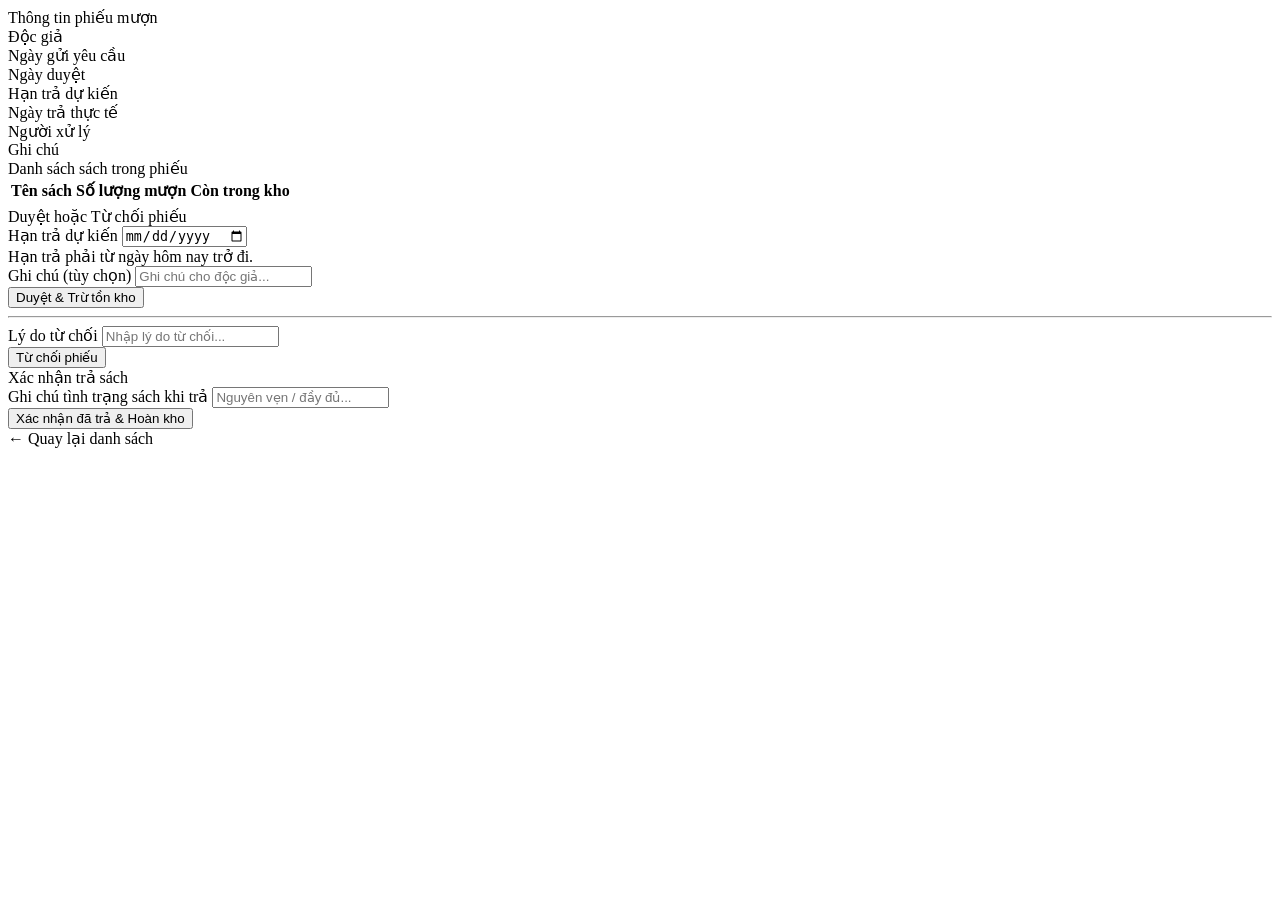
<file: src/main/resources/templates/admin/borrows/detail.html>
<!DOCTYPE html>
<html xmlns:th="http://www.thymeleaf.org" lang="vi">
<head th:replace="~{fragments/layout :: head('Chi tiết Phiếu mượn')}"></head>
<body>
<div class="admin-wrapper">
    <aside th:replace="~{fragments/layout :: sidebar(${activePage})}"></aside>
    <div class="admin-main">
        <header th:replace="~{fragments/layout :: topbar('Chi tiết Phiếu mượn #' + ${borrow.id})}"></header>
        <div class="admin-content">
            <div th:replace="~{fragments/layout :: alerts}"></div>

            <div class="row g-4">
                <div class="col-lg-7">
                    <div class="card-modern mb-4">
                        <div class="card-header d-flex justify-content-between align-items-center">
                            <span class="fw-bold">Thông tin phiếu mượn</span>
                            <span class="badge-soft"
                                  th:classappend="${borrow.status == 'PENDING' ? 'badge-soft-warning' :
                                                   (borrow.status == 'APPROVED' ? 'badge-soft-info' :
                                                   (borrow.status == 'RETURNED' ? 'badge-soft-success' : 'badge-soft-danger'))}"
                                  th:text="${borrow.status}"></span>
                        </div>
                        <div class="card-body">
                            <div class="row g-3 small">
                                <div class="col-sm-6">
                                    <div class="text-muted">Độc giả</div>
                                    <div class="fw-semibold fs-6">
                                        <a th:href="@{'/admin/readers/' + ${borrow.user.id}}" class="text-decoration-none"
                                           th:text="${borrow.user.fullName + ' (@' + borrow.user.username + ')'}"></a>
                                    </div>
                                </div>
                                <div class="col-sm-6">
                                    <div class="text-muted">Ngày gửi yêu cầu</div>
                                    <div class="fw-semibold" th:text="${borrow.requestDate != null ? #temporals.format(borrow.requestDate, 'dd/MM/yyyy HH:mm') : '-'}"></div>
                                </div>
                                <div class="col-sm-6">
                                    <div class="text-muted">Ngày duyệt</div>
                                    <div class="fw-semibold" th:text="${borrow.borrowDate != null ? #temporals.format(borrow.borrowDate, 'dd/MM/yyyy HH:mm') : '-'}"></div>
                                </div>
                                <div class="col-sm-6">
                                    <div class="text-muted">Hạn trả dự kiến</div>
                                    <div class="fw-semibold" th:text="${borrow.dueDate != null ? #temporals.format(borrow.dueDate, 'dd/MM/yyyy') : '-'}"></div>
                                </div>
                                <div class="col-sm-6">
                                    <div class="text-muted">Ngày trả thực tế</div>
                                    <div class="fw-semibold" th:text="${borrow.returnDate != null ? #temporals.format(borrow.returnDate, 'dd/MM/yyyy HH:mm') : '-'}"></div>
                                </div>
                                <div class="col-sm-6">
                                    <div class="text-muted">Người xử lý</div>
                                    <div class="fw-semibold" th:text="${borrow.approvedBy != null ? borrow.approvedBy.fullName : '-'}"></div>
                                </div>
                                <div class="col-12">
                                    <div class="text-muted">Ghi chú</div>
                                    <div class="fw-medium" th:text="${borrow.note != null and !borrow.note.isBlank() ? borrow.note : '-'}"></div>
                                </div>
                            </div>
                        </div>
                    </div>

                    <div class="card-modern">
                        <div class="card-header fw-bold">Danh sách sách trong phiếu</div>
                        <div class="table-responsive">
                            <table class="table table-modern mb-0">
                                <thead>
                                <tr>
                                    <th>Tên sách</th>
                                    <th>Số lượng mượn</th>
                                    <th>Còn trong kho</th>
                                </tr>
                                </thead>
                                <tbody>
                                <tr th:each="d : ${borrow.details}">
                                    <td class="fw-semibold" th:text="${d.book.title}"></td>
                                    <td><span class="badge-soft badge-soft-indigo" th:text="${d.quantity}"></span></td>
                                    <td>
                                        <span class="badge-soft"
                                              th:classappend="${d.book.availableQuantity < d.quantity} ? 'badge-soft-danger' : 'badge-soft-success'"
                                              th:text="${d.book.availableQuantity + ' / ' + d.book.totalQuantity}"></span>
                                    </td>
                                </tr>
                                </tbody>
                            </table>
                        </div>
                    </div>
                </div>

                <div class="col-lg-5">
                    <div th:if="${borrow.status == 'PENDING'}" class="card-modern mb-3">
                        <div class="card-header fw-bold">Duyệt hoặc Từ chối phiếu</div>
                        <div class="card-body p-4">
                            <form th:action="@{'/admin/borrows/' + ${borrow.id} + '/approve'}" method="post"
                                  class="mb-4 needs-validation" novalidate>
                                <div class="mb-3">
                                    <label class="form-label fw-semibold" for="dueDateInput">Hạn trả dự kiến</label>
                                    <input id="dueDateInput" type="date" class="form-control" name="dueDate"
                                           th:value="${defaultDueDate}" th:attr="min=${minDueDate}" required>
                                    <div class="invalid-feedback">Hạn trả phải từ ngày hôm nay trở đi.</div>
                                </div>
                                <div class="mb-3">
                                    <label class="form-label fw-semibold" for="approveNoteInput">Ghi chú (tùy chọn)</label>
                                    <input id="approveNoteInput" type="text" class="form-control" name="note"
                                           placeholder="Ghi chú cho độc giả...">
                                </div>
                                <button type="submit" class="btn btn-success w-100 fw-semibold">
                                    <i class="bi bi-check-circle me-1"></i>Duyệt &amp; Trừ tồn kho
                                </button>
                            </form>
                            <hr>
                            <form th:action="@{'/admin/borrows/' + ${borrow.id} + '/reject'}" method="post"
                                  data-confirm="Xác nhận từ chối phiếu mượn này?">
                                <div class="mb-3">
                                    <label class="form-label fw-semibold" for="rejectNoteInput">Lý do từ chối</label>
                                    <input id="rejectNoteInput" type="text" class="form-control" name="note"
                                           placeholder="Nhập lý do từ chối...">
                                </div>
                                <button type="submit" class="btn btn-outline-danger w-100 fw-semibold">
                                    <i class="bi bi-x-circle me-1"></i>Từ chối phiếu
                                </button>
                            </form>
                        </div>
                    </div>

                    <div th:if="${borrow.status == 'APPROVED'}" class="card-modern mb-3">
                        <div class="card-header fw-bold">Xác nhận trả sách</div>
                        <div class="card-body p-4">
                            <form th:action="@{'/admin/borrows/' + ${borrow.id} + '/return'}" method="post"
                                  data-confirm="Xác nhận độc giả đã trả đủ sách và hoàn lại tồn kho?">
                                <div class="mb-3">
                                    <label class="form-label fw-semibold" for="returnNoteInput">Ghi chú tình trạng sách khi trả</label>
                                    <input id="returnNoteInput" type="text" class="form-control" name="note"
                                           placeholder="Nguyên vẹn / đầy đủ...">
                                </div>
                                <button type="submit" class="btn btn-primary w-100 fw-semibold">
                                    <i class="bi bi-arrow-return-left me-1"></i>Xác nhận đã trả &amp; Hoàn kho
                                </button>
                            </form>
                        </div>
                    </div>

                    <a th:href="@{/admin/borrows}" class="btn btn-outline-secondary">← Quay lại danh sách</a>
                </div>
            </div>
        </div>
    </div>
</div>
<th:block th:replace="~{fragments/layout :: scripts}"></th:block>
</body>
</html>
</file>
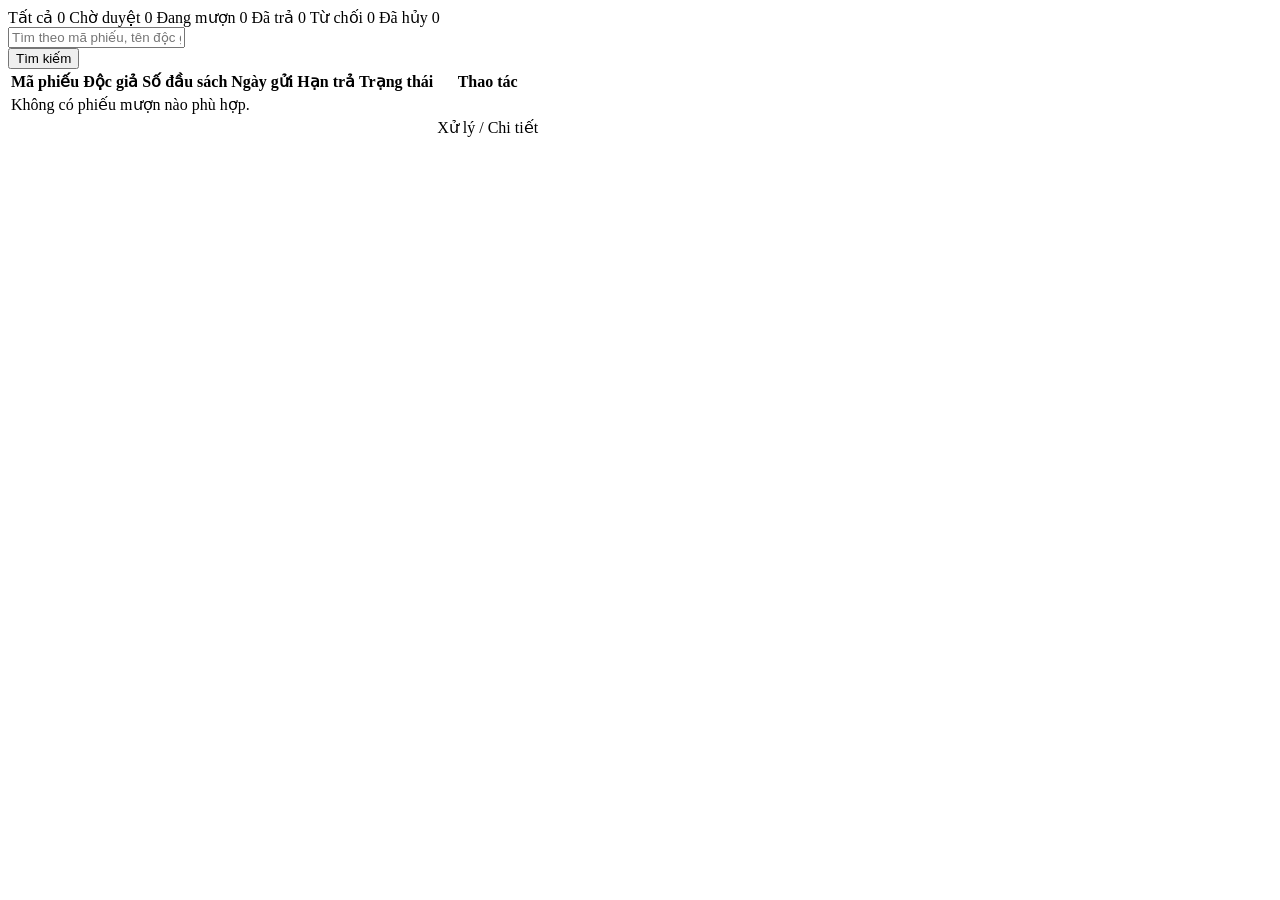
<file: src/main/resources/templates/admin/borrows/list.html>
<!DOCTYPE html>
<html xmlns:th="http://www.thymeleaf.org" lang="vi">
<head th:replace="~{fragments/layout :: head('Quản lý Mượn / Trả sách')}"></head>
<body>
<div class="admin-wrapper">
    <aside th:replace="~{fragments/layout :: sidebar(${activePage})}"></aside>
    <div class="admin-main">
        <header th:replace="~{fragments/layout :: topbar('Quản lý Mượn & Trả sách')}"></header>
        <div class="admin-content">
            <div th:replace="~{fragments/layout :: alerts}"></div>

            <!-- Status Filter Pills & Search -->
            <div class="card-modern mb-4">
                <div class="card-body">
                    <div class="status-filter-pills mb-3">
                        <a th:href="@{/admin/borrows(keyword=${keyword != null and !keyword.isBlank() ? keyword : null})}"
                           class="status-pill"
                           th:classappend="${selectedStatus == null or selectedStatus == ''} ? 'active'">
                            <span>Tất cả</span>
                            <span class="badge bg-secondary bg-opacity-25 text-dark rounded-pill" th:text="${allCount}">0</span>
                        </a>
                        <a th:href="@{/admin/borrows(status='PENDING', keyword=${keyword != null and !keyword.isBlank() ? keyword : null})}"
                           class="status-pill"
                           th:classappend="${selectedStatus == 'PENDING'} ? 'active'">
                            <span>Chờ duyệt</span>
                            <span class="badge bg-warning text-dark rounded-pill" th:text="${pendingCount}">0</span>
                        </a>
                        <a th:href="@{/admin/borrows(status='APPROVED', keyword=${keyword != null and !keyword.isBlank() ? keyword : null})}"
                           class="status-pill"
                           th:classappend="${selectedStatus == 'APPROVED'} ? 'active'">
                            <span>Đang mượn</span>
                            <span class="badge bg-info text-dark rounded-pill" th:text="${approvedCount}">0</span>
                        </a>
                        <a th:href="@{/admin/borrows(status='RETURNED', keyword=${keyword != null and !keyword.isBlank() ? keyword : null})}"
                           class="status-pill"
                           th:classappend="${selectedStatus == 'RETURNED'} ? 'active'">
                            <span>Đã trả</span>
                            <span class="badge bg-success rounded-pill" th:text="${returnedCount}">0</span>
                        </a>
                        <a th:href="@{/admin/borrows(status='REJECTED', keyword=${keyword != null and !keyword.isBlank() ? keyword : null})}"
                           class="status-pill"
                           th:classappend="${selectedStatus == 'REJECTED'} ? 'active'">
                            <span>Từ chối</span>
                            <span class="badge bg-danger rounded-pill" th:text="${rejectedCount}">0</span>
                        </a>
                        <a th:href="@{/admin/borrows(status='CANCELLED', keyword=${keyword != null and !keyword.isBlank() ? keyword : null})}"
                           class="status-pill"
                           th:classappend="${selectedStatus == 'CANCELLED'} ? 'active'">
                            <span>Đã hủy</span>
                            <span class="badge bg-secondary rounded-pill" th:text="${cancelledCount}">0</span>
                        </a>
                    </div>

                    <form class="row g-2 align-items-center" th:action="@{/admin/borrows}" method="get">
                        <input th:if="${selectedStatus != null and !selectedStatus.isBlank()}" type="hidden" name="status" th:value="${selectedStatus}">
                        <div class="col-md-8">
                            <div class="input-group">
                                <span class="input-group-text bg-white border-end-0 text-muted"><i class="bi bi-search"></i></span>
                                <input type="text" class="form-control border-start-0" name="keyword" th:value="${keyword}"
                                       placeholder="Tìm theo mã phiếu, tên độc giả hoặc username...">
                            </div>
                        </div>
                        <div class="col-md-4 d-flex gap-2 justify-content-md-end">
                            <button type="submit" class="btn btn-outline-primary">
                                <i class="bi bi-search me-1"></i>Tìm kiếm
                            </button>
                            <a th:if="${(keyword != null and !keyword.isBlank()) or (selectedStatus != null and !selectedStatus.isBlank())}"
                               th:href="@{/admin/borrows}" class="btn btn-outline-secondary" title="Xóa bộ lọc">
                                <i class="bi bi-x-lg"></i>
                            </a>
                        </div>
                    </form>
                </div>
            </div>

            <div class="card-modern">
                <div class="table-responsive">
                    <table class="table table-modern mb-0">
                        <thead>
                        <tr>
                            <th>Mã phiếu</th>
                            <th>Độc giả</th>
                            <th>Số đầu sách</th>
                            <th>Ngày gửi</th>
                            <th>Hạn trả</th>
                            <th>Trạng thái</th>
                            <th class="text-end">Thao tác</th>
                        </tr>
                        </thead>
                        <tbody>
                        <tr th:if="${#lists.isEmpty(borrows)}">
                            <td colspan="7" class="text-center py-5 text-muted">
                                <i class="bi bi-inbox fs-2 d-block mb-2 opacity-50"></i>
                                Không có phiếu mượn nào phù hợp.
                            </td>
                        </tr>
                        <tr th:each="req : ${borrows}">
                            <td class="fw-bold text-primary" th:text="${'#' + req.id}"></td>
                            <td>
                                <div class="fw-semibold" th:text="${req.user.fullName}"></div>
                                <div class="small text-muted" th:text="${'@' + req.user.username}"></div>
                            </td>
                            <td>
                                <span class="badge-soft badge-soft-indigo" th:text="${#lists.size(req.details) + ' đầu sách'}"></span>
                            </td>
                            <td class="small text-muted" th:text="${req.requestDate != null ? #temporals.format(req.requestDate, 'dd/MM/yyyy HH:mm') : '-'}"></td>
                            <td class="small" th:text="${req.dueDate != null ? #temporals.format(req.dueDate, 'dd/MM/yyyy') : '-'}"></td>
                            <td>
                                <span class="badge-soft"
                                      th:classappend="${req.status == 'PENDING' ? 'badge-soft-warning' :
                                                       (req.status == 'APPROVED' ? 'badge-soft-info' :
                                                       (req.status == 'RETURNED' ? 'badge-soft-success' : 'badge-soft-danger'))}"
                                      th:text="${req.status}"></span>
                            </td>
                            <td class="text-end">
                                <a th:href="@{'/admin/borrows/' + ${req.id}}" class="btn btn-sm btn-primary">
                                    <i class="bi bi-sliders me-1"></i>Xử lý / Chi tiết
                                </a>
                            </td>
                        </tr>
                        </tbody>
                    </table>
                </div>
                <div th:replace="~{fragments/layout :: pagination(${borrowPage}, '/admin/borrows')}"></div>
            </div>
        </div>
    </div>
</div>
<th:block th:replace="~{fragments/layout :: scripts}"></th:block>
</body>
</html>
</file>
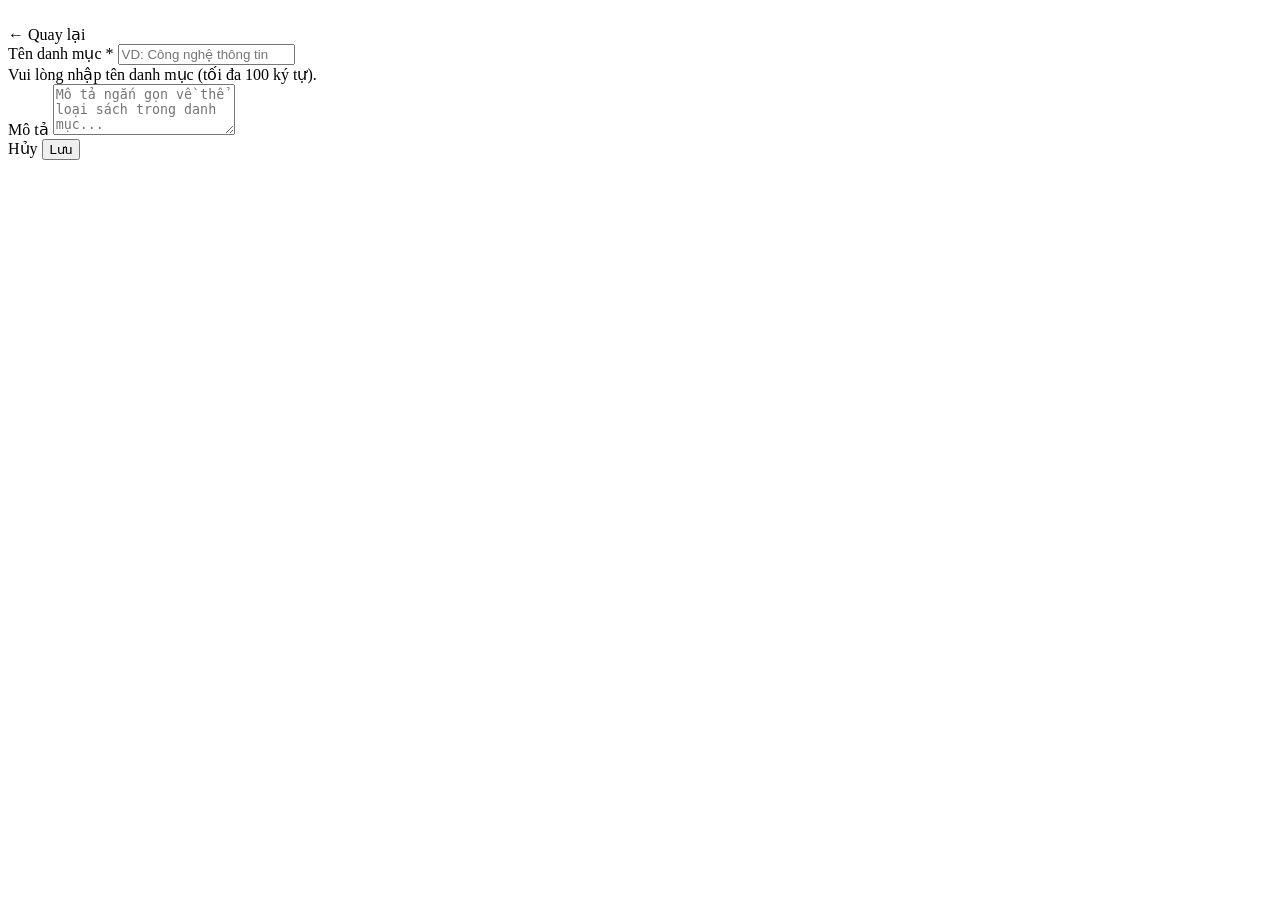
<file: src/main/resources/templates/admin/categories/form.html>
<!DOCTYPE html>
<html xmlns:th="http://www.thymeleaf.org" lang="vi">
<head th:replace="~{fragments/layout :: head(${category.id != null ? 'Cập nhật Danh mục' : 'Thêm Danh mục'})}"></head>
<body>
<div class="admin-wrapper">
    <aside th:replace="~{fragments/layout :: sidebar(${activePage})}"></aside>
    <div class="admin-main">
        <header th:replace="~{fragments/layout :: topbar(${category.id != null ? 'Cập nhật Danh mục' : 'Thêm Danh mục'})}"></header>
        <div class="admin-content">
            <div th:replace="~{fragments/layout :: alerts}"></div>

            <div class="card-modern" style="max-width: 680px;">
                <div class="card-header d-flex justify-content-between align-items-center">
                    <h6 class="mb-0 fw-bold" th:text="${category.id != null ? 'Chỉnh sửa danh mục #' + category.id : 'Thông tin danh mục mới'}"></h6>
                    <a th:href="@{/admin/categories}" class="btn btn-sm btn-outline-secondary">← Quay lại</a>
                </div>
                <div class="card-body p-4">
                    <form th:action="@{/admin/categories/save}" th:object="${category}" method="post"
                          class="needs-validation" novalidate>
                        <input type="hidden" th:field="*{id}" />
                        <div class="mb-3">
                            <label class="form-label fw-semibold" for="name">Tên danh mục <span class="text-danger">*</span></label>
                            <input type="text" class="form-control" id="name" th:field="*{name}"
                                   th:classappend="${#fields.hasErrors('name')} ? 'is-invalid'"
                                   maxlength="100" required placeholder="VD: Công nghệ thông tin" />
                            <div class="invalid-feedback" th:if="${#fields.hasErrors('name')}" th:errors="*{name}"></div>
                            <div class="invalid-feedback" th:unless="${#fields.hasErrors('name')}">Vui lòng nhập tên danh mục (tối đa 100 ký tự).</div>
                        </div>
                        <div class="mb-4">
                            <label class="form-label fw-semibold" for="description">Mô tả</label>
                            <textarea class="form-control" id="description" th:field="*{description}" rows="3"
                                      placeholder="Mô tả ngắn gọn về thể loại sách trong danh mục..."></textarea>
                        </div>
                        <div class="d-flex justify-content-end gap-2">
                            <a th:href="@{/admin/categories}" class="btn btn-outline-secondary">Hủy</a>
                            <button type="submit" class="btn btn-primary px-4">
                                <i class="bi bi-check2-circle me-1"></i>
                                <span th:text="${category.id != null ? 'Cập nhật' : 'Thêm mới'}">Lưu</span>
                            </button>
                        </div>
                    </form>
                </div>
            </div>
        </div>
    </div>
</div>
<th:block th:replace="~{fragments/layout :: scripts}"></th:block>
</body>
</html>
</file>
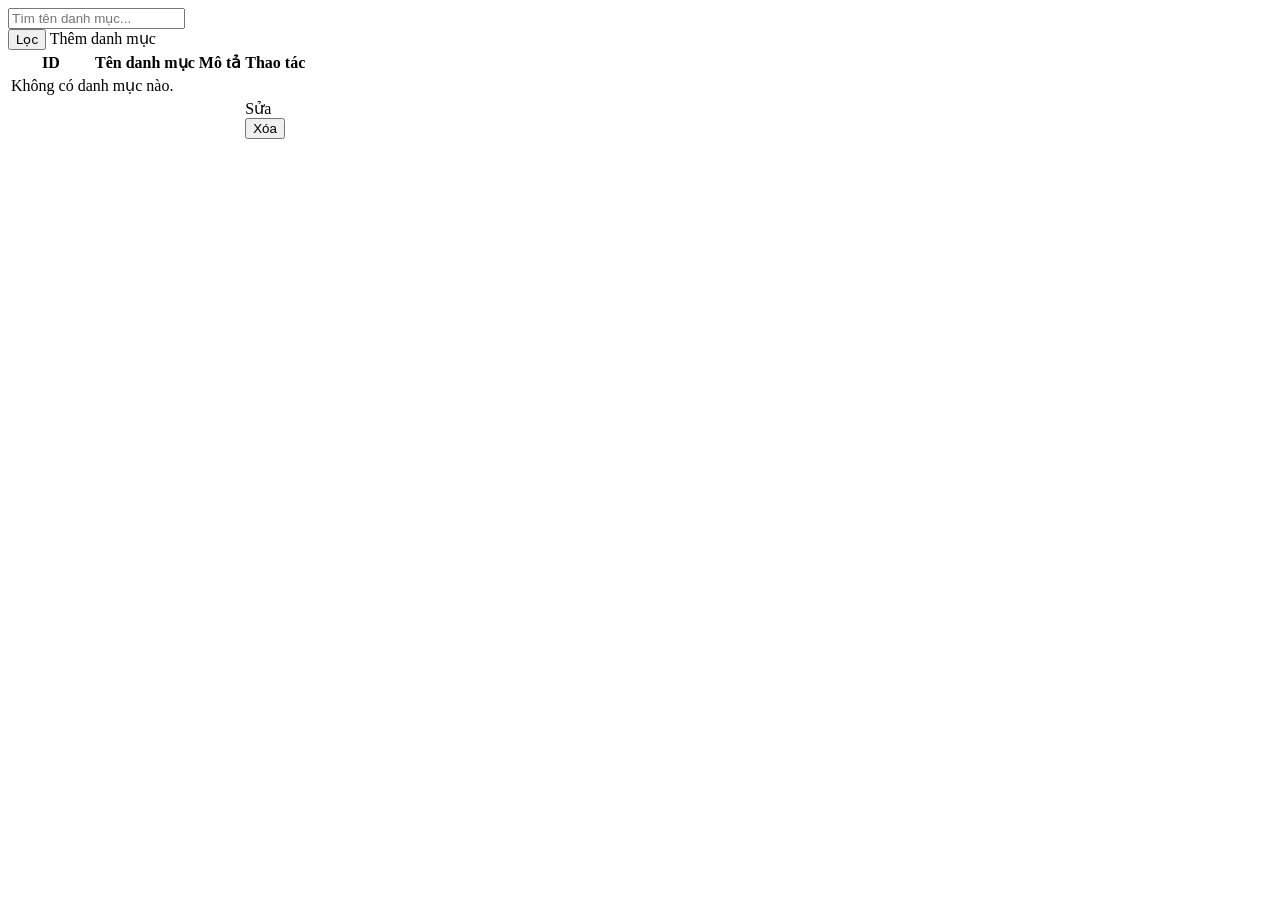
<file: src/main/resources/templates/admin/categories/list.html>
<!DOCTYPE html>
<html xmlns:th="http://www.thymeleaf.org" lang="vi">
<head th:replace="~{fragments/layout :: head('Quản lý Danh mục')}"></head>
<body>
<div class="admin-wrapper">
    <aside th:replace="~{fragments/layout :: sidebar(${activePage})}"></aside>
    <div class="admin-main">
        <header th:replace="~{fragments/layout :: topbar('Quản lý Danh mục')}"></header>
        <div class="admin-content">
            <div th:replace="~{fragments/layout :: alerts}"></div>

            <div class="card-modern mb-4">
                <div class="card-body">
                    <form class="row g-2 align-items-center" th:action="@{/admin/categories}" method="get">
                        <div class="col-md-7">
                            <div class="input-group">
                                <span class="input-group-text bg-white border-end-0 text-muted"><i class="bi bi-search"></i></span>
                                <input type="text" class="form-control border-start-0" name="keyword" th:value="${keyword}"
                                       placeholder="Tìm tên danh mục...">
                            </div>
                        </div>
                        <div class="col-md-5 d-flex flex-wrap gap-2 justify-content-md-end">
                            <button type="submit" class="btn btn-outline-primary">
                                <i class="bi bi-funnel me-1"></i>Lọc
                            </button>
                            <a th:if="${keyword != null and !keyword.isBlank()}" th:href="@{/admin/categories}"
                               class="btn btn-outline-secondary" title="Xóa tìm kiếm">
                                <i class="bi bi-x-lg"></i>
                            </a>
                            <a th:href="@{/admin/categories/new}" class="btn btn-primary">
                                <i class="bi bi-plus-lg me-1"></i>Thêm danh mục
                            </a>
                        </div>
                    </form>
                </div>
            </div>

            <div class="card-modern">
                <div class="table-responsive">
                    <table class="table table-modern mb-0">
                        <thead>
                        <tr>
                            <th style="width: 80px;">ID</th>
                            <th>Tên danh mục</th>
                            <th>Mô tả</th>
                            <th class="text-end">Thao tác</th>
                        </tr>
                        </thead>
                        <tbody>
                        <tr th:if="${#lists.isEmpty(categories)}">
                            <td colspan="4" class="text-center py-5 text-muted">
                                <i class="bi bi-tags fs-2 d-block mb-2 opacity-50"></i>
                                Không có danh mục nào.
                            </td>
                        </tr>
                        <tr th:each="c : ${categories}">
                            <td class="text-muted fw-medium" th:text="${'#' + c.id}"></td>
                            <td class="fw-semibold" th:text="${c.name}"></td>
                            <td class="small text-muted" th:text="${c.description != null and !c.description.isBlank() ? c.description : '-'}"></td>
                            <td class="text-end text-nowrap">
                                <a th:href="@{'/admin/categories/' + ${c.id} + '/edit'}" class="btn btn-sm btn-outline-secondary">
                                    <i class="bi bi-pencil me-1"></i>Sửa
                                </a>
                                <form th:action="@{'/admin/categories/' + ${c.id} + '/delete'}" method="post" class="d-inline"
                                      th:attr="data-confirm=${'Xác nhận xóa danh mục &quot;' + c.name + '&quot;?'}">
                                    <button type="submit" class="btn btn-sm btn-outline-danger">
                                        <i class="bi bi-trash me-1"></i>Xóa
                                    </button>
                                </form>
                            </td>
                        </tr>
                        </tbody>
                    </table>
                </div>
                <div th:replace="~{fragments/layout :: pagination(${categoryPage}, '/admin/categories')}"></div>
            </div>
        </div>
    </div>
</div>
<th:block th:replace="~{fragments/layout :: scripts}"></th:block>
</body>
</html>
</file>
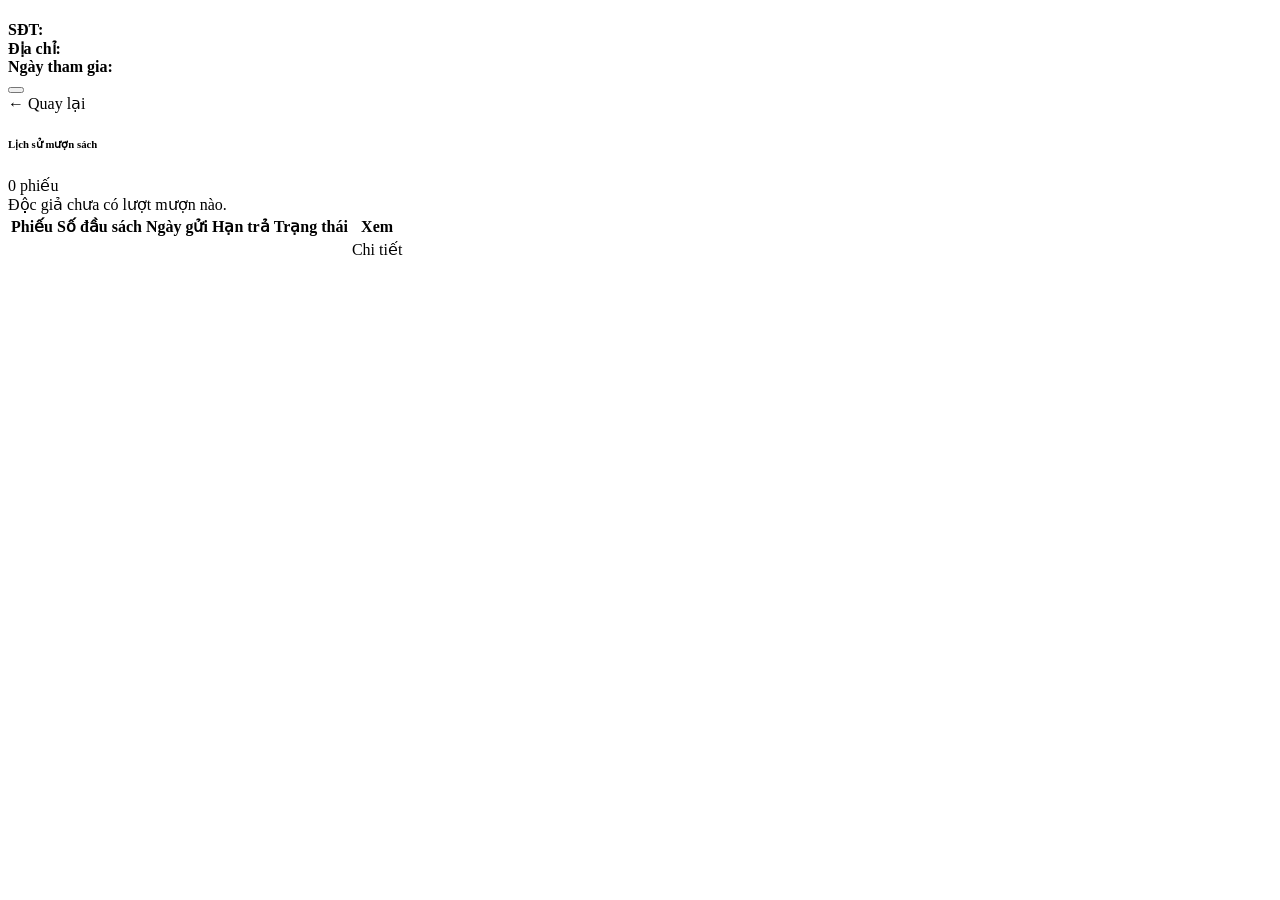
<file: src/main/resources/templates/admin/readers/detail.html>
<!DOCTYPE html>
<html xmlns:th="http://www.thymeleaf.org" lang="vi">
<head th:replace="~{fragments/layout :: head('Chi tiết Độc giả')}"></head>
<body>
<div class="admin-wrapper">
    <aside th:replace="~{fragments/layout :: sidebar(${activePage})}"></aside>
    <div class="admin-main">
        <header th:replace="~{fragments/layout :: topbar('Thông tin Độc giả')}"></header>
        <div class="admin-content">
            <div th:replace="~{fragments/layout :: alerts}"></div>

            <div class="card-modern mb-4">
                <div class="card-body p-4">
                    <div class="d-flex flex-wrap justify-content-between align-items-start gap-3">
                        <div>
                            <div class="d-flex align-items-center gap-2 mb-1">
                                <h4 class="fw-bold mb-0" th:text="${reader.fullName}"></h4>
                                <span class="badge-soft"
                                      th:classappend="${reader.status == 'ACTIVE'} ? 'badge-soft-success' : 'badge-soft-danger'"
                                      th:text="${reader.status == 'ACTIVE' ? 'Hoạt động' : 'Đã khóa'}"></span>
                            </div>
                            <p class="text-muted mb-3" th:text="${'@' + reader.username + ' • ' + (reader.email != null ? reader.email : 'Chưa có email')}"></p>
                            <div class="d-flex flex-wrap gap-4 small">
                                <div><i class="bi bi-telephone text-primary me-1"></i><strong>SĐT:</strong> <span th:text="${reader.phone != null ? reader.phone : '-'}"></span></div>
                                <div><i class="bi bi-geo-alt text-primary me-1"></i><strong>Địa chỉ:</strong> <span th:text="${reader.address != null ? reader.address : '-'}"></span></div>
                                <div><i class="bi bi-calendar3 text-primary me-1"></i><strong>Ngày tham gia:</strong> <span th:text="${reader.createdAt != null ? #temporals.format(reader.createdAt, 'dd/MM/yyyy') : '-'}"></span></div>
                            </div>
                        </div>
                        <div class="d-flex gap-2">
                            <form th:action="@{'/admin/readers/' + ${reader.id} + '/toggle-status'}" method="post"
                                  th:attr="data-confirm=${reader.status == 'ACTIVE' ? 'Xác nhận khóa tài khoản ' + reader.username + '?' : 'Xác nhận mở khóa tài khoản ' + reader.username + '?'}">
                                <input type="hidden" name="returnTo" value="detail">
                                <button type="submit" class="btn btn-sm"
                                        th:classappend="${reader.status == 'ACTIVE'} ? 'btn-outline-danger' : 'btn-outline-success'"
                                        th:text="${reader.status == 'ACTIVE' ? 'Khóa tài khoản' : 'Mở khóa tài khoản'}"></button>
                            </form>
                            <a th:href="@{/admin/readers}" class="btn btn-sm btn-outline-secondary">← Quay lại</a>
                        </div>
                    </div>
                </div>
            </div>

            <div class="card-modern">
                <div class="card-header d-flex justify-content-between align-items-center">
                    <h6 class="mb-0 fw-bold">Lịch sử mượn sách</h6>
                    <span class="badge-soft badge-soft-indigo" th:text="${#lists.size(borrowHistory) + ' phiếu'}">0 phiếu</span>
                </div>
                <div class="table-responsive">
                    <div th:if="${#lists.isEmpty(borrowHistory)}" class="p-5 text-center text-muted">
                        Độc giả chưa có lượt mượn nào.
                    </div>
                    <table th:if="${!#lists.isEmpty(borrowHistory)}" class="table table-modern mb-0">
                        <thead>
                        <tr>
                            <th>Phiếu</th>
                            <th>Số đầu sách</th>
                            <th>Ngày gửi</th>
                            <th>Hạn trả</th>
                            <th>Trạng thái</th>
                            <th class="text-end">Xem</th>
                        </tr>
                        </thead>
                        <tbody>
                        <tr th:each="req : ${borrowHistory}">
                            <td class="fw-bold text-primary" th:text="${'#' + req.id}"></td>
                            <td th:text="${#lists.size(req.details) + ' đầu sách'}"></td>
                            <td class="small text-muted" th:text="${req.requestDate != null ? #temporals.format(req.requestDate, 'dd/MM/yyyy HH:mm') : '-'}"></td>
                            <td class="small" th:text="${req.dueDate != null ? #temporals.format(req.dueDate, 'dd/MM/yyyy') : '-'}"></td>
                            <td>
                                <span class="badge-soft"
                                      th:classappend="${req.status == 'PENDING' ? 'badge-soft-warning' :
                                                       (req.status == 'APPROVED' ? 'badge-soft-info' :
                                                       (req.status == 'RETURNED' ? 'badge-soft-success' : 'badge-soft-danger'))}"
                                      th:text="${req.status}"></span>
                            </td>
                            <td class="text-end">
                                <a th:href="@{'/admin/borrows/' + ${req.id}}" class="btn btn-sm btn-outline-primary">Chi tiết</a>
                            </td>
                        </tr>
                        </tbody>
                    </table>
                </div>
            </div>
        </div>
    </div>
</div>
<th:block th:replace="~{fragments/layout :: scripts}"></th:block>
</body>
</html>
</file>
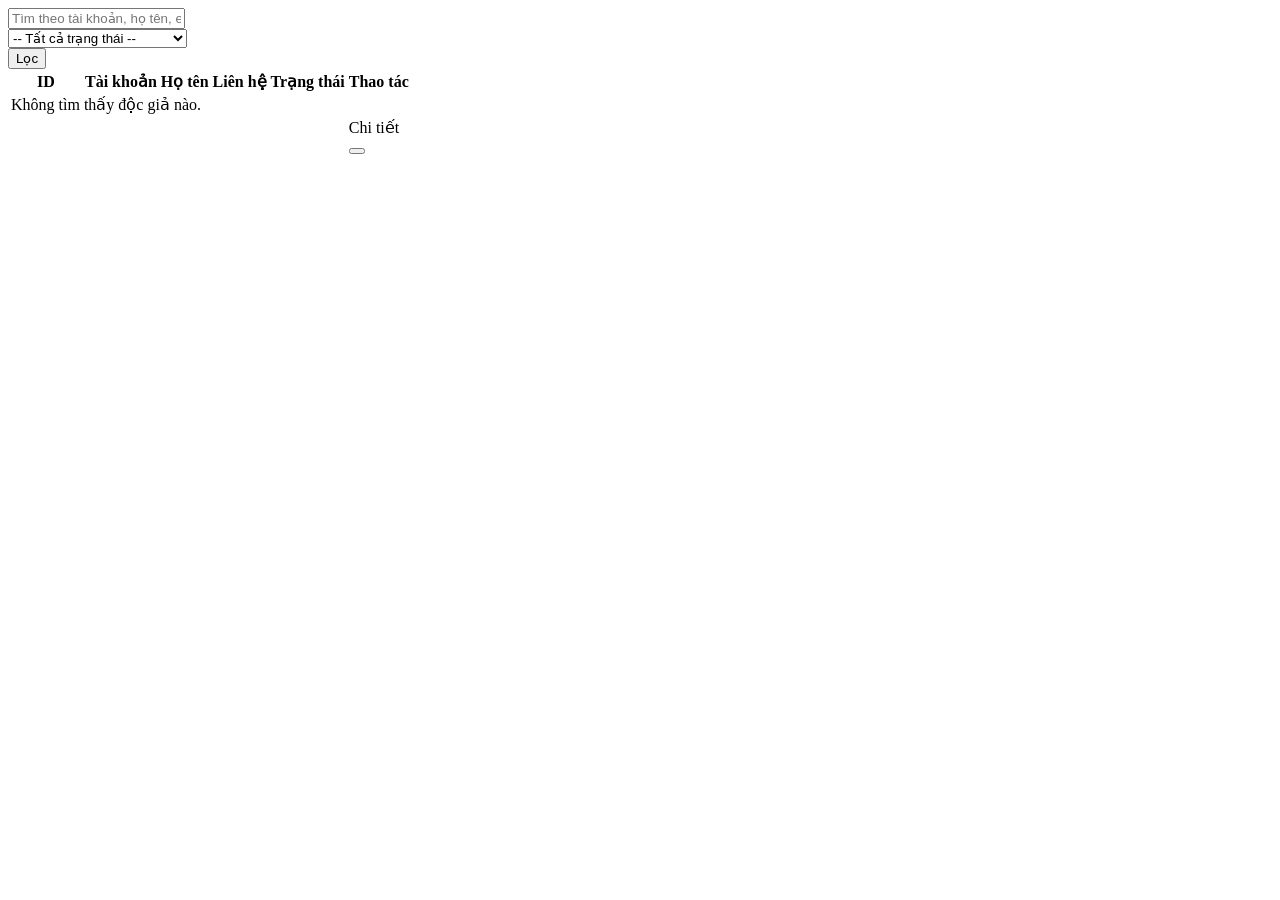
<file: src/main/resources/templates/admin/readers/list.html>
<!DOCTYPE html>
<html xmlns:th="http://www.thymeleaf.org" lang="vi">
<head th:replace="~{fragments/layout :: head('Quản lý Độc giả')}"></head>
<body>
<div class="admin-wrapper">
    <aside th:replace="~{fragments/layout :: sidebar(${activePage})}"></aside>
    <div class="admin-main">
        <header th:replace="~{fragments/layout :: topbar('Quản lý Độc giả')}"></header>
        <div class="admin-content">
            <div th:replace="~{fragments/layout :: alerts}"></div>

            <div class="card-modern mb-4">
                <div class="card-body">
                    <form class="row g-2 align-items-center" th:action="@{/admin/readers}" method="get">
                        <div class="col-md-6">
                            <div class="input-group">
                                <span class="input-group-text bg-white border-end-0 text-muted"><i class="bi bi-search"></i></span>
                                <input type="text" class="form-control border-start-0" name="keyword" th:value="${keyword}"
                                       placeholder="Tìm theo tài khoản, họ tên, email, SĐT...">
                            </div>
                        </div>
                        <div class="col-md-3">
                            <select class="form-select" name="status">
                                <option value="" th:selected="${selectedStatus == null or selectedStatus == ''}">-- Tất cả trạng thái --</option>
                                <option value="ACTIVE" th:selected="${selectedStatus == 'ACTIVE'}">Đang hoạt động (ACTIVE)</option>
                                <option value="LOCKED" th:selected="${selectedStatus == 'LOCKED'}">Đã khóa (LOCKED)</option>
                            </select>
                        </div>
                        <div class="col-md-3 d-flex gap-2 justify-content-md-end">
                            <button type="submit" class="btn btn-outline-primary">
                                <i class="bi bi-funnel me-1"></i>Lọc
                            </button>
                            <a th:if="${(keyword != null and !keyword.isBlank()) or (selectedStatus != null and !selectedStatus.isBlank())}"
                               th:href="@{/admin/readers}" class="btn btn-outline-secondary" title="Xóa bộ lọc">
                                <i class="bi bi-x-lg"></i>
                            </a>
                        </div>
                    </form>
                </div>
            </div>

            <div class="card-modern">
                <div class="table-responsive">
                    <table class="table table-modern mb-0">
                        <thead>
                        <tr>
                            <th style="width: 70px;">ID</th>
                            <th>Tài khoản</th>
                            <th>Họ tên</th>
                            <th>Liên hệ</th>
                            <th>Trạng thái</th>
                            <th class="text-end">Thao tác</th>
                        </tr>
                        </thead>
                        <tbody>
                        <tr th:if="${#lists.isEmpty(readers)}">
                            <td colspan="6" class="text-center py-5 text-muted">
                                <i class="bi bi-people fs-2 d-block mb-2 opacity-50"></i>
                                Không tìm thấy độc giả nào.
                            </td>
                        </tr>
                        <tr th:each="r : ${readers}">
                            <td class="text-muted fw-medium" th:text="${'#' + r.id}"></td>
                            <td class="fw-semibold" th:text="${r.username}"></td>
                            <td th:text="${r.fullName}"></td>
                            <td>
                                <div class="small" th:text="${r.email != null ? r.email : '-'}"></div>
                                <div class="small text-muted" th:text="${r.phone != null ? r.phone : ''}"></div>
                            </td>
                            <td>
                                <span class="badge-soft"
                                      th:classappend="${r.status == 'ACTIVE'} ? 'badge-soft-success' : 'badge-soft-danger'"
                                      th:text="${r.status == 'ACTIVE' ? 'Hoạt động' : 'Đã khóa'}"></span>
                            </td>
                            <td class="text-end text-nowrap">
                                <a th:href="@{'/admin/readers/' + ${r.id}}" class="btn btn-sm btn-outline-primary">
                                    <i class="bi bi-eye me-1"></i>Chi tiết
                                </a>
                                <form th:action="@{'/admin/readers/' + ${r.id} + '/toggle-status'}" method="post" class="d-inline"
                                      th:attr="data-confirm=${r.status == 'ACTIVE' ? 'Xác nhận khóa tài khoản ' + r.username + '?' : 'Xác nhận mở khóa tài khoản ' + r.username + '?'}">
                                    <button type="submit" class="btn btn-sm"
                                            th:classappend="${r.status == 'ACTIVE'} ? 'btn-outline-danger' : 'btn-outline-success'"
                                            th:text="${r.status == 'ACTIVE' ? 'Khóa' : 'Mở khóa'}"></button>
                                </form>
                            </td>
                        </tr>
                        </tbody>
                    </table>
                </div>
                <div th:replace="~{fragments/layout :: pagination(${readerPage}, '/admin/readers')}"></div>
            </div>
        </div>
    </div>
</div>
<th:block th:replace="~{fragments/layout :: scripts}"></th:block>
</body>
</html>
</file>
